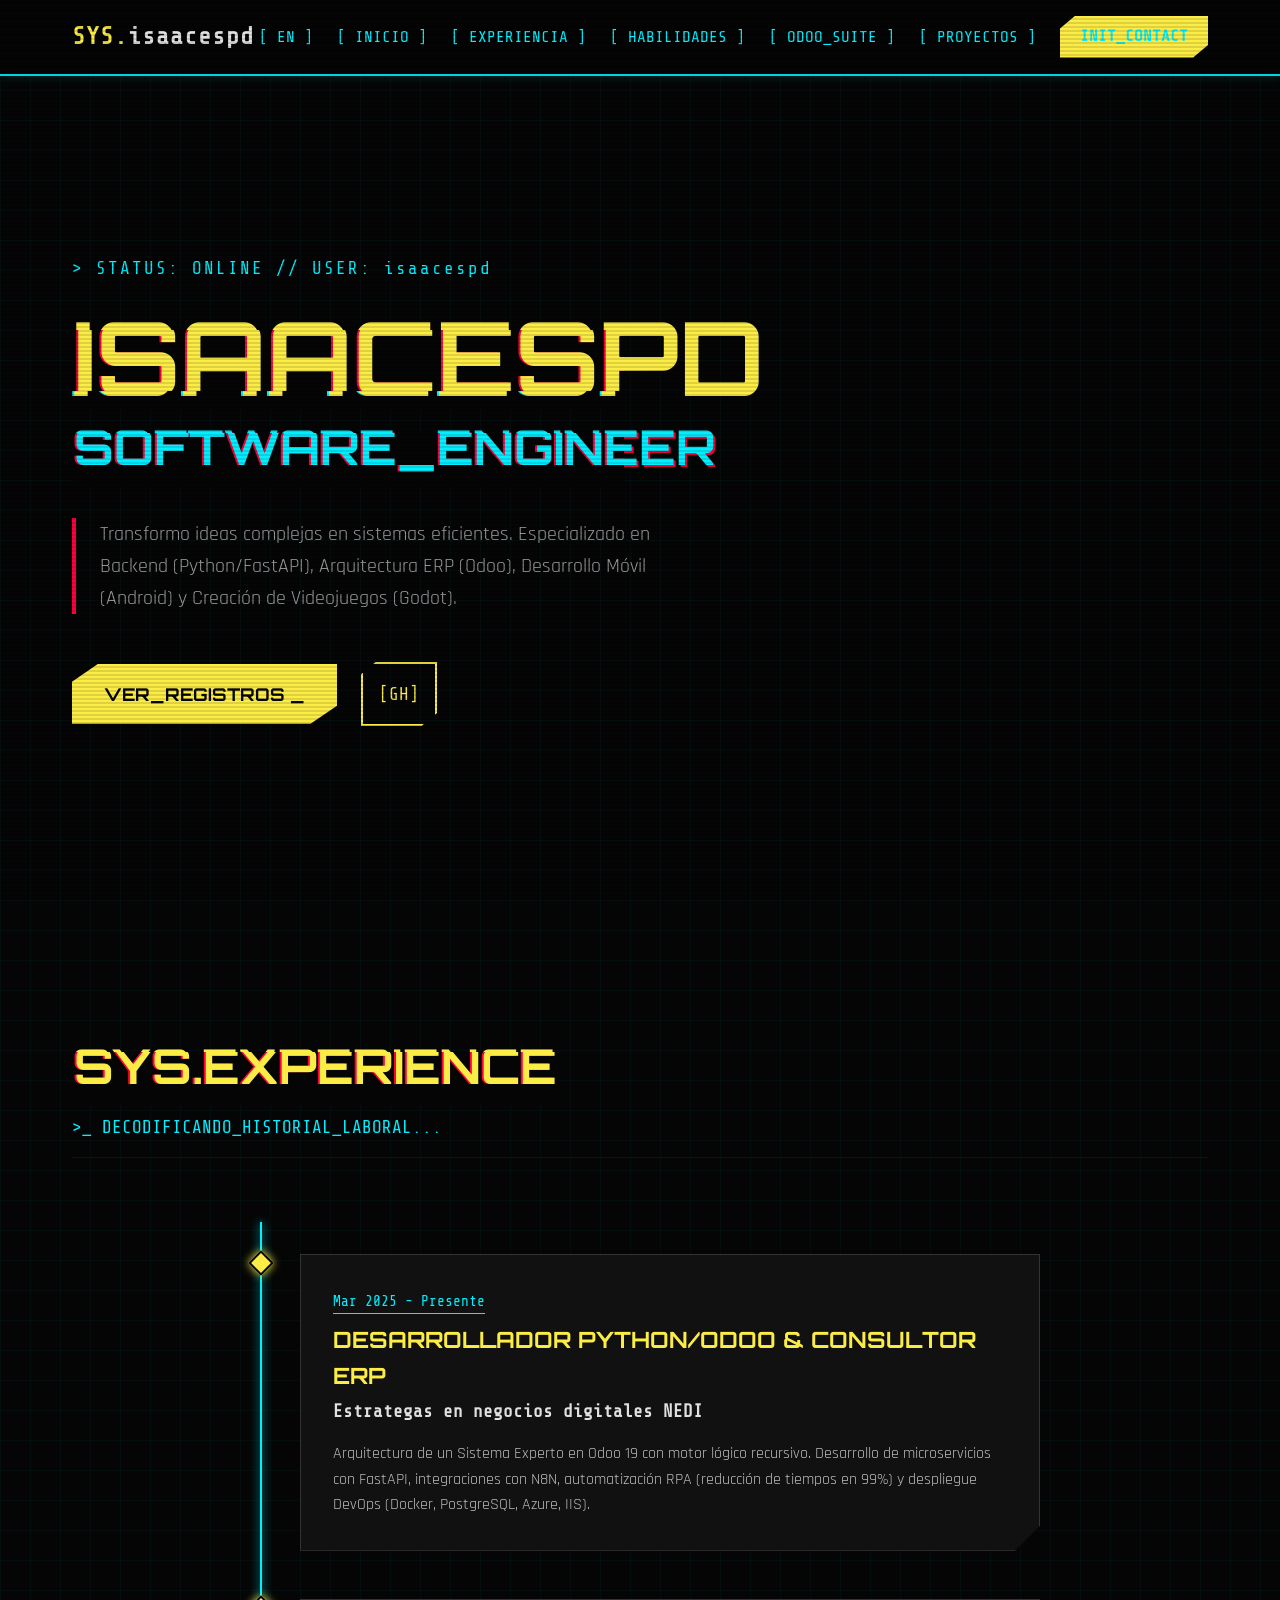
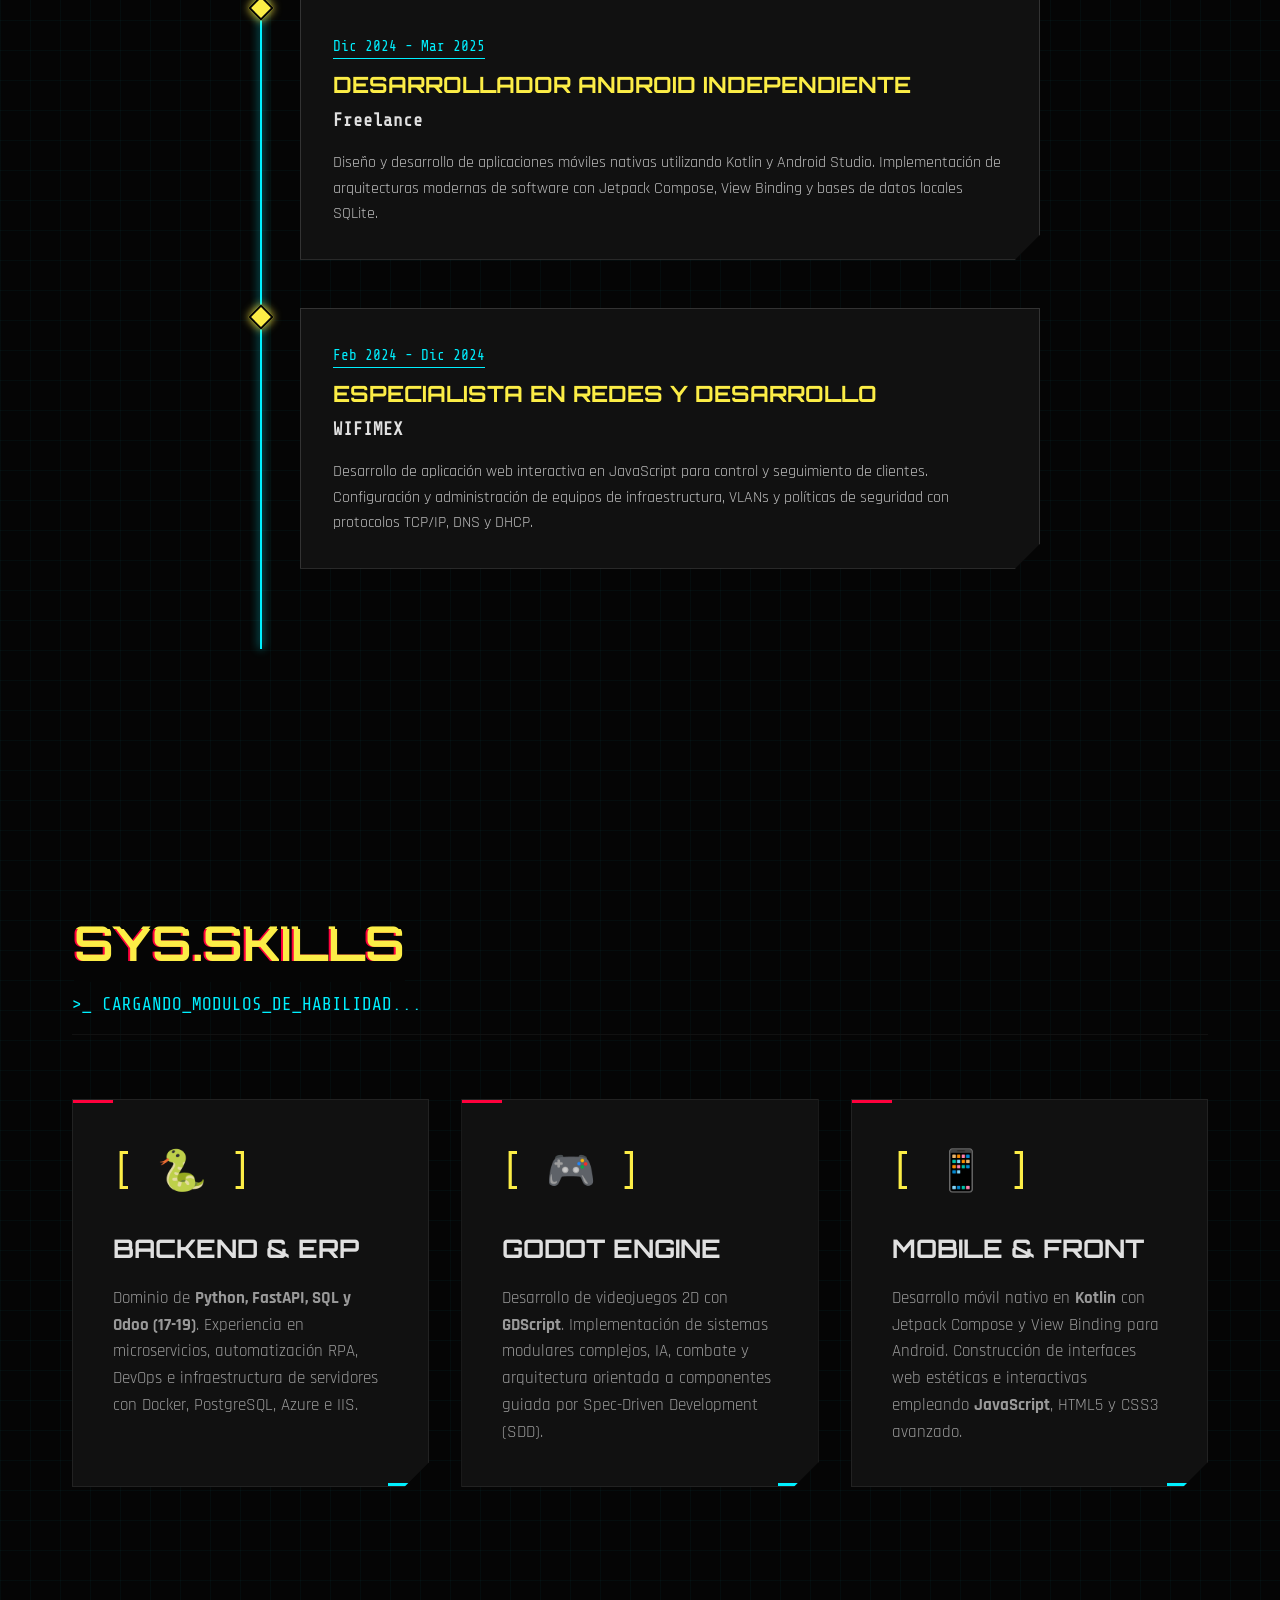
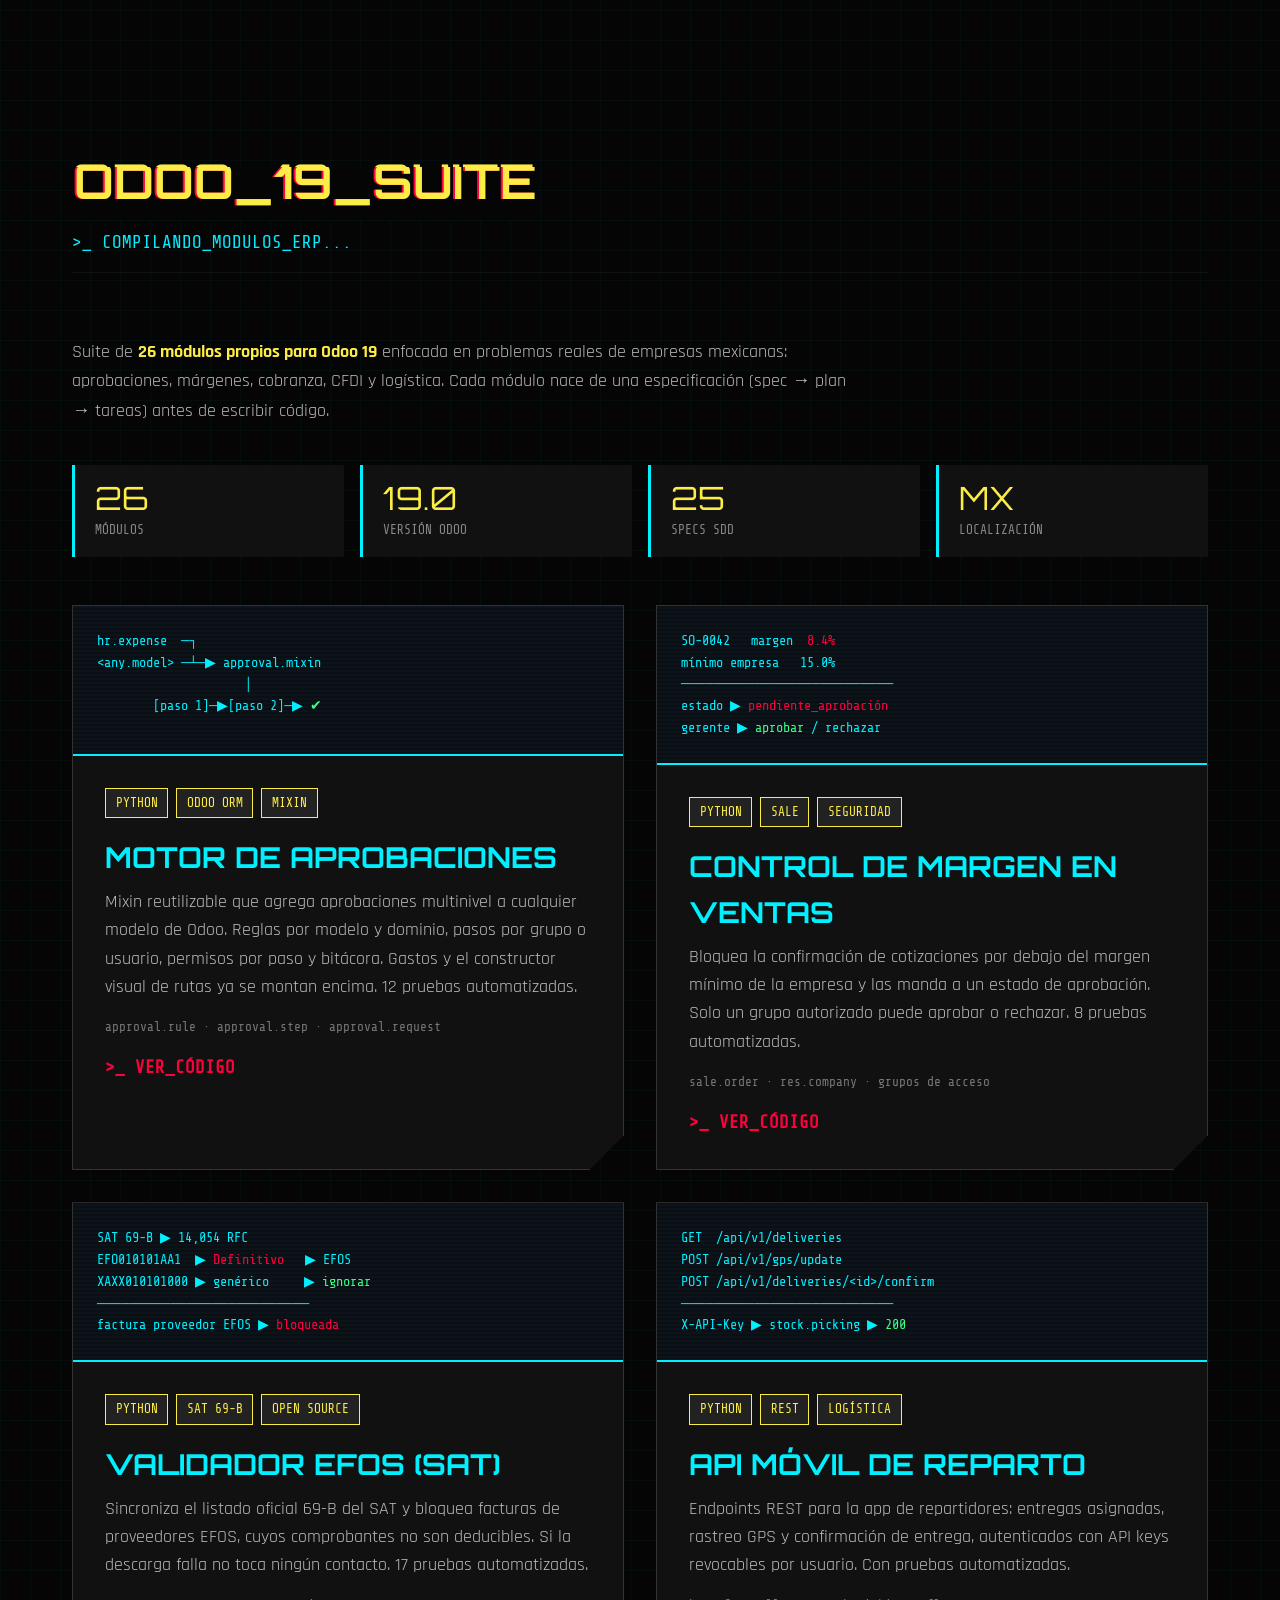
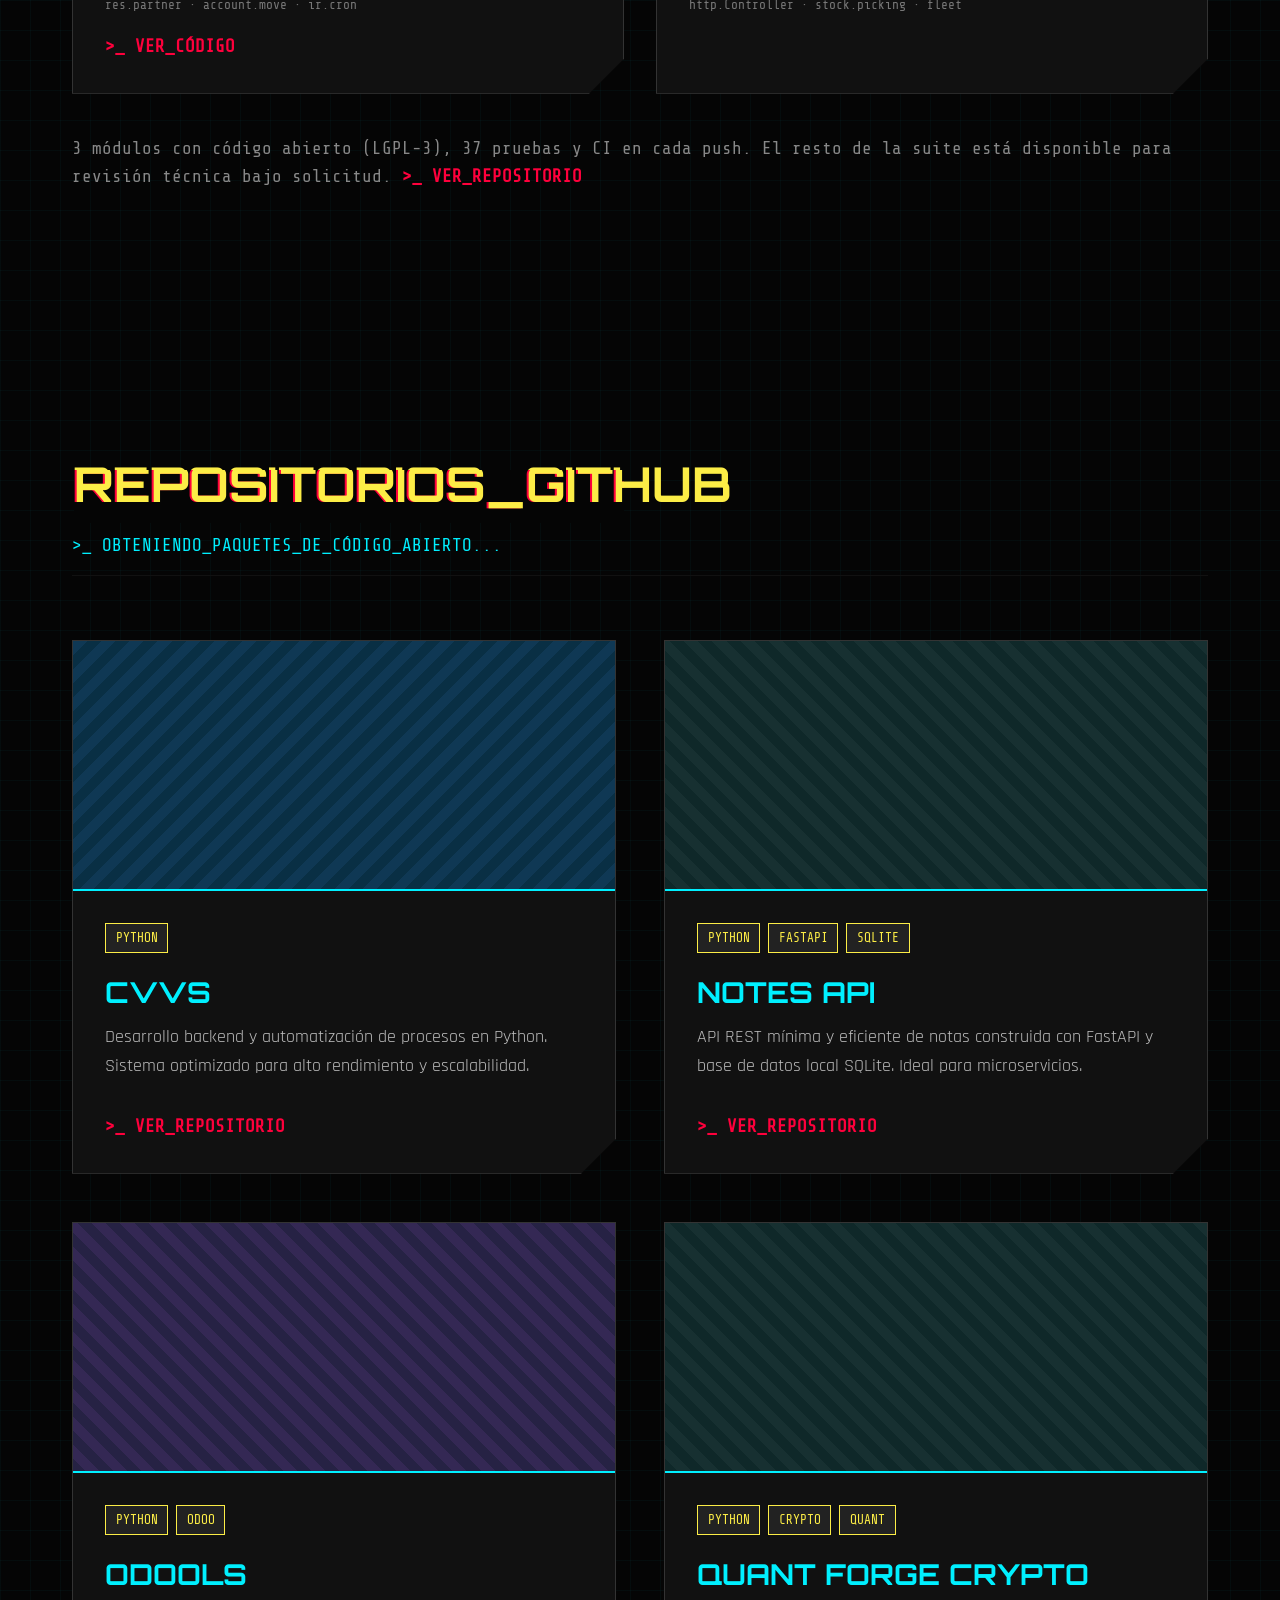
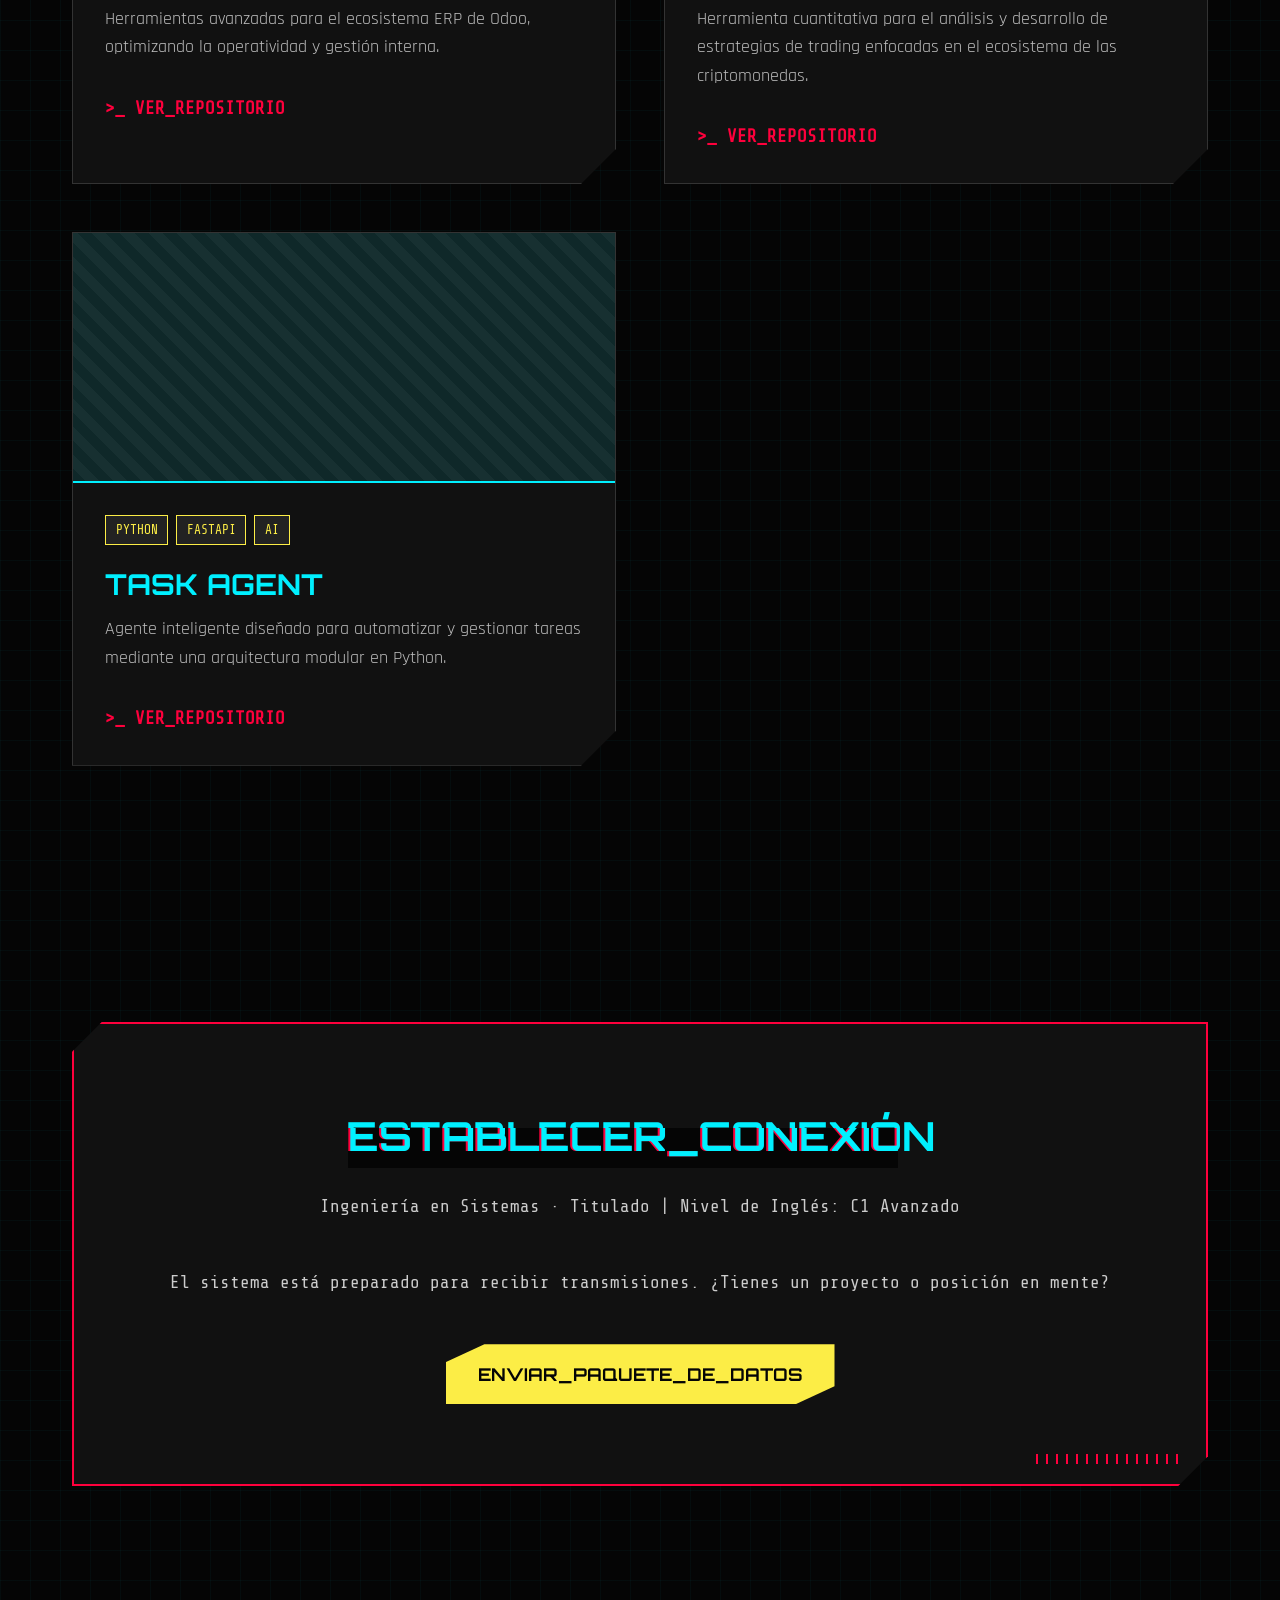
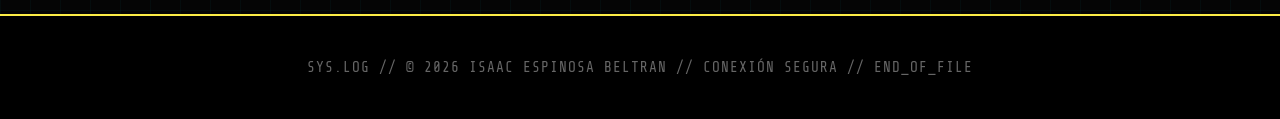
<file: index.html>
<!DOCTYPE html>
<html lang="es">
<head>
    <meta charset="UTF-8">
    <meta name="viewport" content="width=device-width, initial-scale=1.0">
    <title>Isaac Espinosa | SYS.PORTFOLIO</title>
    <meta name="description" content="Portafolio profesional de Isaac Espinosa Beltran, desarrollador de software. Cyberpunk edition.">
    <link rel="preconnect" href="https://fonts.googleapis.com">
    <link rel="preconnect" href="https://fonts.gstatic.com" crossorigin>
    <link href="https://fonts.googleapis.com/css2?family=Orbitron:wght@400;700;900&family=Rajdhani:wght@400;500;600;700&family=Share+Tech+Mono&display=swap" rel="stylesheet">
    <link rel="stylesheet" href="style.css">
</head>
<body>
    <!-- Overlay de terminal -->
    <div class="scanlines"></div>

    <!-- Navegación -->
    <nav class="navbar">
        <div class="nav-content">
            <a href="#" class="logo">SYS.<span>isaacespd</span></a>
            <ul class="nav-links">
                <li><a href="en.html">[ EN ]</a></li>
                <li><a href="#inicio">[ INICIO ]</a></li>
                <li><a href="#experiencia">[ EXPERIENCIA ]</a></li>
                <li><a href="#habilidades">[ HABILIDADES ]</a></li>
                <li><a href="#odoo">[ ODOO_SUITE ]</a></li>
                <li><a href="#proyectos">[ PROYECTOS ]</a></li>
                <li><a href="#contacto" class="btn-cyberpunk btn-small">INIT_CONTACT</a></li>
            </ul>
        </div>
    </nav>

    <main>
        <!-- Sección Hero -->
        <section id="inicio" class="hero">
            <div class="hero-content fade-in">
                <div class="terminal-badge">> STATUS: ONLINE // USER: isaacespd</div>
                <h1 class="hero-title glitch" data-text="isaacespd">isaacespd</h1>
                <h2 class="hero-subtitle glitch" data-text="Software_Engineer">Software_Engineer</h2>
                <p class="hero-desc">Transformo ideas complejas en sistemas eficientes. Especializado en Backend (Python/FastAPI), Arquitectura ERP (Odoo), Desarrollo Móvil (Android) y Creación de Videojuegos (Godot).</p>
                <div class="hero-actions">
                    <a href="#experiencia" class="btn-cyberpunk">VER_REGISTROS <span class="blinking-cursor">_</span></a>
                    <a href="https://github.com/Isaacespd" target="_blank" class="btn-icon">
                        [GH]
                    </a>
                </div>
            </div>
        </section>

        <!-- Sección Experiencia -->
        <section id="experiencia" class="section">
            <div class="section-header fade-in">
                <h2 class="glitch" data-text="SYS.EXPERIENCE">SYS.EXPERIENCE</h2>
                <p>>_ DECODIFICANDO_HISTORIAL_LABORAL...</p>
            </div>
            
            <div class="timeline">
                <!-- Exp 1 -->
                <div class="timeline-item fade-in">
                    <div class="timeline-dot"></div>
                    <div class="timeline-content">
                        <span class="timeline-date">Mar 2025 - Presente</span>
                        <h3>Desarrollador Python/Odoo & Consultor ERP</h3>
                        <h4>Estrategas en negocios digitales NEDI</h4>
                        <p>Arquitectura de un Sistema Experto en Odoo 19 con motor lógico recursivo. Desarrollo de microservicios con FastAPI, integraciones con N8N, automatización RPA (reducción de tiempos en 99%) y despliegue DevOps (Docker, PostgreSQL, Azure, IIS).</p>
                    </div>
                </div>
                
                <!-- Exp 2 -->
                <div class="timeline-item fade-in">
                    <div class="timeline-dot"></div>
                    <div class="timeline-content">
                        <span class="timeline-date">Dic 2024 - Mar 2025</span>
                        <h3>Desarrollador Android Independiente</h3>
                        <h4>Freelance</h4>
                        <p>Diseño y desarrollo de aplicaciones móviles nativas utilizando Kotlin y Android Studio. Implementación de arquitecturas modernas de software con Jetpack Compose, View Binding y bases de datos locales SQLite.</p>
                    </div>
                </div>

                <!-- Exp 3 -->
                <div class="timeline-item fade-in">
                    <div class="timeline-dot"></div>
                    <div class="timeline-content">
                        <span class="timeline-date">Feb 2024 - Dic 2024</span>
                        <h3>Especialista en Redes y Desarrollo</h3>
                        <h4>WIFIMEX</h4>
                        <p>Desarrollo de aplicación web interactiva en JavaScript para control y seguimiento de clientes. Configuración y administración de equipos de infraestructura, VLANs y políticas de seguridad con protocolos TCP/IP, DNS y DHCP.</p>
                    </div>
                </div>
            </div>
        </section>

        <!-- Sección Habilidades -->
        <section id="habilidades" class="section">
            <div class="section-header fade-in">
                <h2 class="glitch" data-text="SYS.SKILLS">SYS.SKILLS</h2>
                <p>>_ CARGANDO_MODULOS_DE_HABILIDAD...</p>
            </div>
            
            <div class="skills-grid">
                <div class="skill-card fade-in">
                    <div class="card-deco-top"></div>
                    <div class="skill-icon">[ 🐍 ]</div>
                    <h3>Backend & ERP</h3>
                    <p>Dominio de <strong>Python, FastAPI, SQL y Odoo (17-19)</strong>. Experiencia en microservicios, automatización RPA, DevOps e infraestructura de servidores con Docker, PostgreSQL, Azure e IIS.</p>
                    <div class="card-deco-bottom"></div>
                </div>
                <div class="skill-card fade-in" style="transition-delay: 0.1s;">
                    <div class="card-deco-top"></div>
                    <div class="skill-icon">[ 🎮 ]</div>
                    <h3>Godot Engine</h3>
                    <p>Desarrollo de videojuegos 2D con <strong>GDScript</strong>. Implementación de sistemas modulares complejos, IA, combate y arquitectura orientada a componentes guiada por Spec-Driven Development (SDD).</p>
                    <div class="card-deco-bottom"></div>
                </div>
                <div class="skill-card fade-in" style="transition-delay: 0.2s;">
                    <div class="card-deco-top"></div>
                    <div class="skill-icon">[ 📱 ]</div>
                    <h3>Mobile & Front</h3>
                    <p>Desarrollo móvil nativo en <strong>Kotlin</strong> con Jetpack Compose y View Binding para Android. Construcción de interfaces web estéticas e interactivas empleando <strong>JavaScript</strong>, HTML5 y CSS3 avanzado.</p>
                    <div class="card-deco-bottom"></div>
                </div>
            </div>
        </section>

        <!-- Odoo Suite -->
        <section id="odoo" class="section">
            <div class="section-header fade-in">
                <h2 class="glitch" data-text="ODOO_19_SUITE">ODOO_19_SUITE</h2>
                <p>&gt;_ COMPILANDO_MODULOS_ERP...</p>
            </div>
            <p class="odoo-intro fade-in">Suite de <strong>26 módulos propios para Odoo 19</strong> enfocada en problemas reales de empresas mexicanas: aprobaciones, márgenes, cobranza, CFDI y logística. Cada módulo nace de una especificación (spec → plan → tareas) antes de escribir código.</p>
            <div class="odoo-stats fade-in"><div class="odoo-stat"><span class="odoo-stat-num">26</span><span class="odoo-stat-label">MÓDULOS</span></div><div class="odoo-stat"><span class="odoo-stat-num">19.0</span><span class="odoo-stat-label">VERSIÓN ODOO</span></div><div class="odoo-stat"><span class="odoo-stat-num">25</span><span class="odoo-stat-label">SPECS SDD</span></div><div class="odoo-stat"><span class="odoo-stat-num">MX</span><span class="odoo-stat-label">LOCALIZACIÓN</span></div></div>
            <div class="odoo-grid">
                <article class="odoo-card fade-in" style="transition-delay: 0.0s;">
                    <pre class="odoo-visual" aria-hidden="true">hr.expense  ─┐
&lt;any.model&gt; ─┴─▶ approval.mixin
                     │
        [paso 1]─▶[paso 2]─▶ <b>✔</b></pre>
                    <div class="project-info">
                        <div class="project-tags"><span class="tag">PYTHON</span><span class="tag">ODOO ORM</span><span class="tag">MIXIN</span></div>
                        <h3>Motor de Aprobaciones</h3>
                        <p>Mixin reutilizable que agrega aprobaciones multinivel a cualquier modelo de Odoo. Reglas por modelo y dominio, pasos por grupo o usuario, permisos por paso y bitácora. Gastos y el constructor visual de rutas ya se montan encima. 12 pruebas automatizadas.</p>
                        <p class="odoo-stack">approval.rule · approval.step · approval.request</p>
                        <a href="https://github.com/Isaacespd/odoo19-mx-addons/tree/main/base_approval_engine" target="_blank" rel="noopener" class="project-link">&gt;_ VER_CÓDIGO</a>
                    </div>
                </article>
                <article class="odoo-card fade-in" style="transition-delay: 0.1s;">
                    <pre class="odoo-visual" aria-hidden="true">SO-0042   margen  <i>8.4%</i>
mínimo empresa   15.0%
──────────────────────────
estado ▶ <i>pendiente_aprobación</i>
gerente ▶ <b>aprobar</b> / rechazar</pre>
                    <div class="project-info">
                        <div class="project-tags"><span class="tag">PYTHON</span><span class="tag">SALE</span><span class="tag">SEGURIDAD</span></div>
                        <h3>Control de Margen en Ventas</h3>
                        <p>Bloquea la confirmación de cotizaciones por debajo del margen mínimo de la empresa y las manda a un estado de aprobación. Solo un grupo autorizado puede aprobar o rechazar. 8 pruebas automatizadas.</p>
                        <p class="odoo-stack">sale.order · res.company · grupos de acceso</p>
                        <a href="https://github.com/Isaacespd/odoo19-mx-addons/tree/main/sale_margin_approval" target="_blank" rel="noopener" class="project-link">&gt;_ VER_CÓDIGO</a>
                    </div>
                </article>
                <article class="odoo-card fade-in" style="transition-delay: 0.2s;">
                    <pre class="odoo-visual" aria-hidden="true">SAT 69-B ▶ 14,054 RFC
EFO010101AA1  ▶ <i>Definitivo</i>   ▶ EFOS
XAXX010101000 ▶ genérico     ▶ <b>ignorar</b>
──────────────────────────
factura proveedor EFOS ▶ <i>bloqueada</i></pre>
                    <div class="project-info">
                        <div class="project-tags"><span class="tag">PYTHON</span><span class="tag">SAT 69-B</span><span class="tag">OPEN SOURCE</span></div>
                        <h3>Validador EFOS (SAT)</h3>
                        <p>Sincroniza el listado oficial 69-B del SAT y bloquea facturas de proveedores EFOS, cuyos comprobantes no son deducibles. Si la descarga falla no toca ningún contacto. 17 pruebas automatizadas.</p>
                        <p class="odoo-stack">res.partner · account.move · ir.cron</p>
                        <a href="https://github.com/Isaacespd/odoo19-mx-addons/tree/main/l10n_mx_partner_validator" target="_blank" rel="noopener" class="project-link">&gt;_ VER_CÓDIGO</a>
                    </div>
                </article>
                <article class="odoo-card fade-in" style="transition-delay: 0.3s;">
                    <pre class="odoo-visual" aria-hidden="true">GET  /api/v1/deliveries
POST /api/v1/gps/update
POST /api/v1/deliveries/&lt;id&gt;/confirm
──────────────────────────
X-API-Key ▶ stock.picking ▶ <b>200</b></pre>
                    <div class="project-info">
                        <div class="project-tags"><span class="tag">PYTHON</span><span class="tag">REST</span><span class="tag">LOGÍSTICA</span></div>
                        <h3>API Móvil de Reparto</h3>
                        <p>Endpoints REST para la app de repartidores: entregas asignadas, rastreo GPS y confirmación de entrega, autenticados con API keys revocables por usuario. Con pruebas automatizadas.</p>
                        <p class="odoo-stack">http.Controller · stock.picking · fleet</p>
                    </div>
                </article>
            </div>
            <p class="odoo-cta fade-in">3 módulos con código abierto (LGPL-3), 37 pruebas y CI en cada push. El resto de la suite está disponible para revisión técnica bajo solicitud. <a href="https://github.com/Isaacespd/odoo19-mx-addons" target="_blank" rel="noopener" class="project-link">&gt;_ VER_REPOSITORIO</a></p>
        </section>

        <!-- Sección Proyectos -->
        <section id="proyectos" class="section">
            <div class="section-header fade-in">
                <h2 class="glitch" data-text="REPOSITORIOS_GITHUB">REPOSITORIOS_GITHUB</h2>
                <p>>_ OBTENIENDO_PAQUETES_DE_CÓDIGO_ABIERTO...</p>
            </div>
            
            <div class="projects-grid">
                <!-- Project 1 (CVVS) -->
                <div class="project-card fade-in">
                    <div class="project-img bg-cyberpunk-alt">
                        <div class="overlay-scan"></div>
                    </div>
                    <div class="project-info">
                        <div class="project-tags">
                            <span class="tag">PYTHON</span>
                        </div>
                        <h3>CVVS</h3>
                        <p>Desarrollo backend y automatización de procesos en Python. Sistema optimizado para alto rendimiento y escalabilidad.</p>
                        <a href="https://github.com/Isaacespd/CVVS" target="_blank" class="project-link">>_ VER_REPOSITORIO</a>
                    </div>
                </div>

                <!-- Project 2 (Notes API) -->
                <div class="project-card fade-in" style="transition-delay: 0.1s;">
                    <div class="project-img bg-cyberpunk">
                        <div class="overlay-scan"></div>
                    </div>
                    <div class="project-info">
                        <div class="project-tags">
                            <span class="tag">PYTHON</span>
                            <span class="tag">FASTAPI</span>
                            <span class="tag">SQLITE</span>
                        </div>
                        <h3>Notes API</h3>
                        <p>API REST mínima y eficiente de notas construida con FastAPI y base de datos local SQLite. Ideal para microservicios.</p>
                        <a href="https://github.com/Isaacespd/notes-api" target="_blank" class="project-link">>_ VER_REPOSITORIO</a>
                    </div>
                </div>

                <!-- Project 3 (Odools) -->
                <div class="project-card fade-in" style="transition-delay: 0.2s;">
                    <div class="project-img bg-cyberpunk-alt" style="background: repeating-linear-gradient(45deg, #2a0a2f, #2a0a2f 10px, #3a1140 10px, #3a1140 20px);">
                        <div class="overlay-scan"></div>
                    </div>
                    <div class="project-info">
                        <div class="project-tags">
                            <span class="tag">PYTHON</span>
                            <span class="tag">ODOO</span>
                        </div>
                        <h3>Odools</h3>
                        <p>Herramientas avanzadas para el ecosistema ERP de Odoo, optimizando la operatividad y gestión interna.</p>
                        <a href="https://github.com/Isaacespd/Odools" target="_blank" class="project-link">>_ VER_REPOSITORIO</a>
                    </div>
                </div>

                <!-- Project 4 (Quant Forge Crypto) -->
                <div class="project-card fade-in" style="transition-delay: 0.3s;">
                    <div class="project-img bg-cyberpunk">
                        <div class="overlay-scan"></div>
                    </div>
                    <div class="project-info">
                        <div class="project-tags">
                            <span class="tag">PYTHON</span>
                            <span class="tag">CRYPTO</span>
                            <span class="tag">QUANT</span>
                        </div>
                        <h3>Quant Forge Crypto</h3>
                        <p>Herramienta cuantitativa para el análisis y desarrollo de estrategias de trading enfocadas en el ecosistema de las criptomonedas.</p>
                        <a href="https://github.com/Isaacespd/quant-forge-crypto" target="_blank" class="project-link">>_ VER_REPOSITORIO</a>
                    </div>
                </div>

                <!-- Project 5 (Task Agent) -->
                <div class="project-card fade-in" style="transition-delay: 0.4s;">
                    <div class="project-img bg-cyberpunk">
                        <div class="overlay-scan"></div>
                    </div>
                    <div class="project-info">
                        <div class="project-tags">
                            <span class="tag">PYTHON</span>
                            <span class="tag">FASTAPI</span>
                            <span class="tag">AI</span>
                        </div>
                        <h3>Task Agent</h3>
                        <p>Agente inteligente diseñado para automatizar y gestionar tareas mediante una arquitectura modular en Python.</p>
                        <a href="https://github.com/Isaacespd/task-agent" target="_blank" class="project-link">>_ VER_REPOSITORIO</a>
                    </div>
                </div>
            </div>
        </section>

        <!-- Sección Contacto -->
        <section id="contacto" class="section">
            <div class="contact-card fade-in">
                <h2 class="glitch" data-text="ESTABLECER_CONEXIÓN">ESTABLECER_CONEXIÓN</h2>
                <p>Ingeniería en Sistemas · Titulado | Nivel de Inglés: C1 Avanzado</p>
                <p>El sistema está preparado para recibir transmisiones. ¿Tienes un proyecto o posición en mente?</p>
                <a href="mailto:isaacespinosabel@gmail.com" class="btn-cyberpunk">ENVIAR_PAQUETE_DE_DATOS</a>
                <div class="deco-lines"></div>
            </div>
        </section>
    </main>

    <footer>
        <p>SYS.LOG // &copy; 2026 ISAAC ESPINOSA BELTRAN // CONEXIÓN SEGURA // END_OF_FILE</p>
    </footer>

    <script src="script.js"></script>
</body>
</html>
</file>
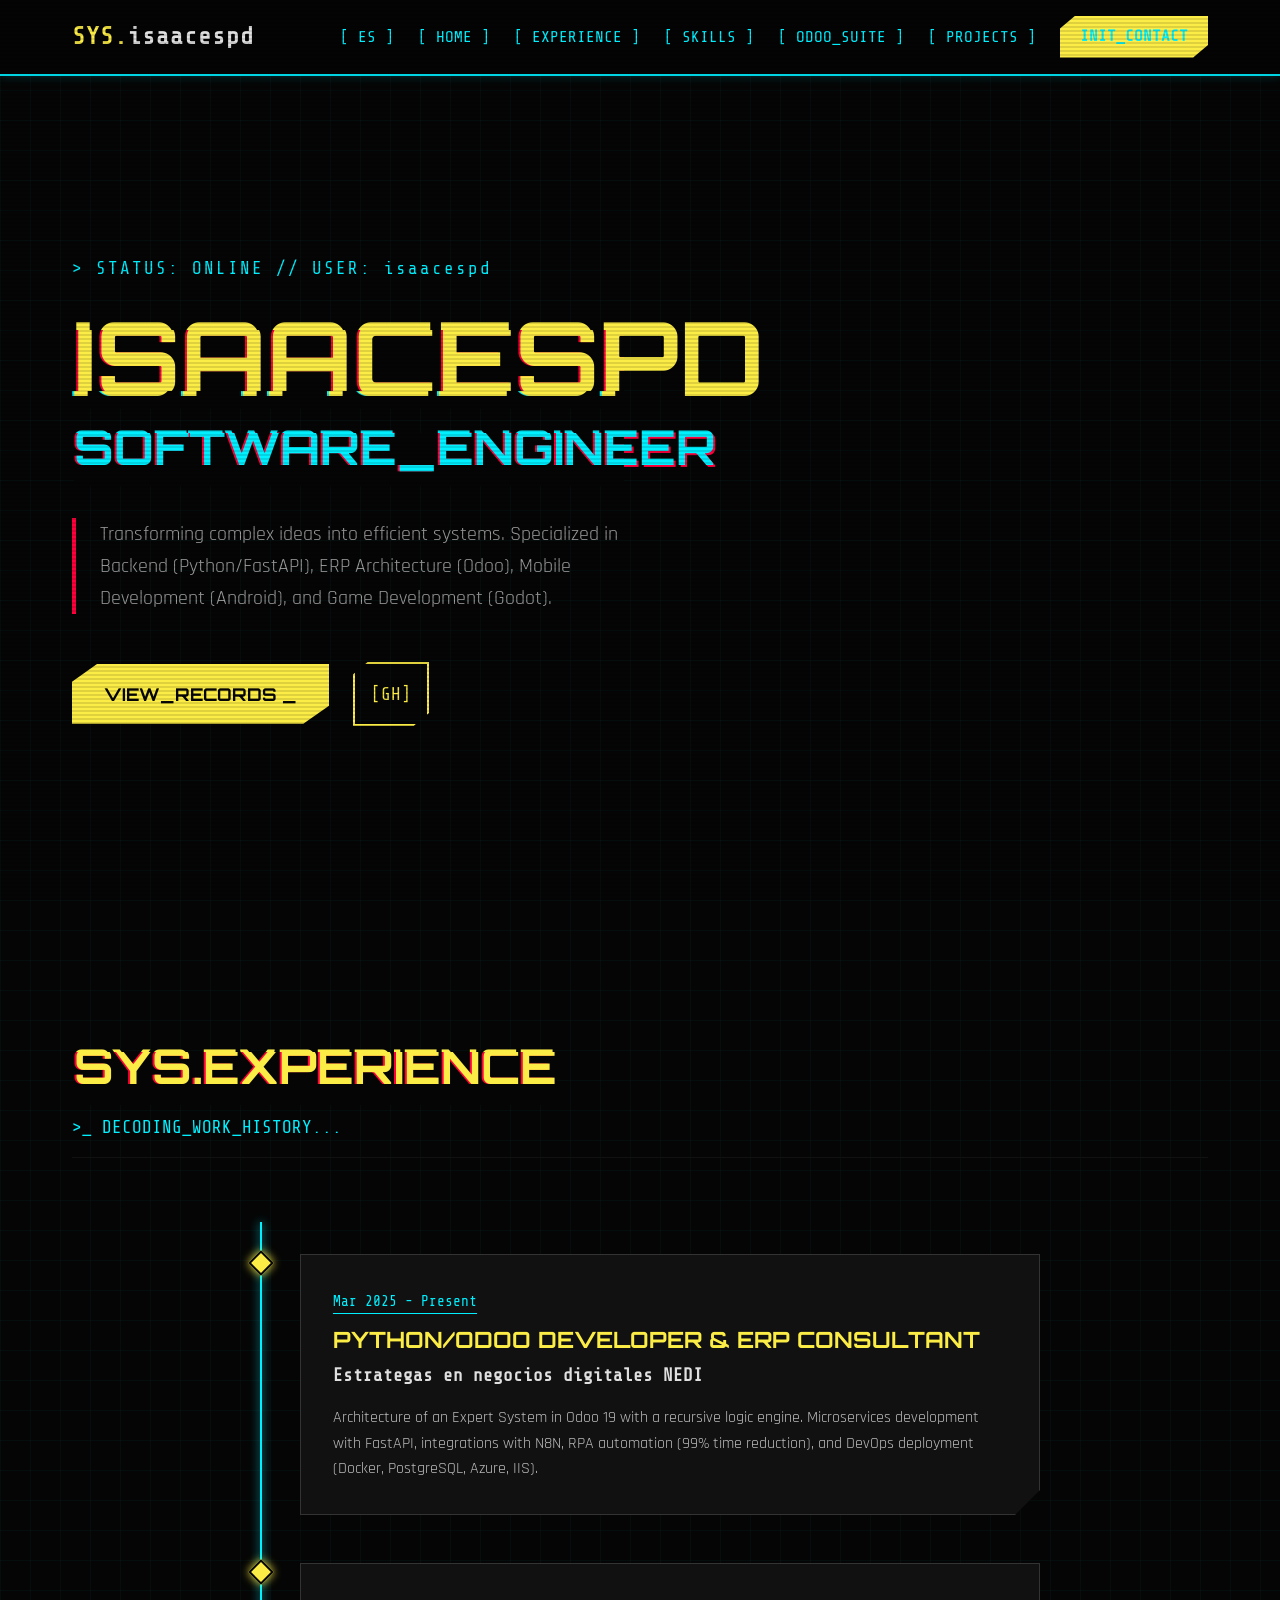
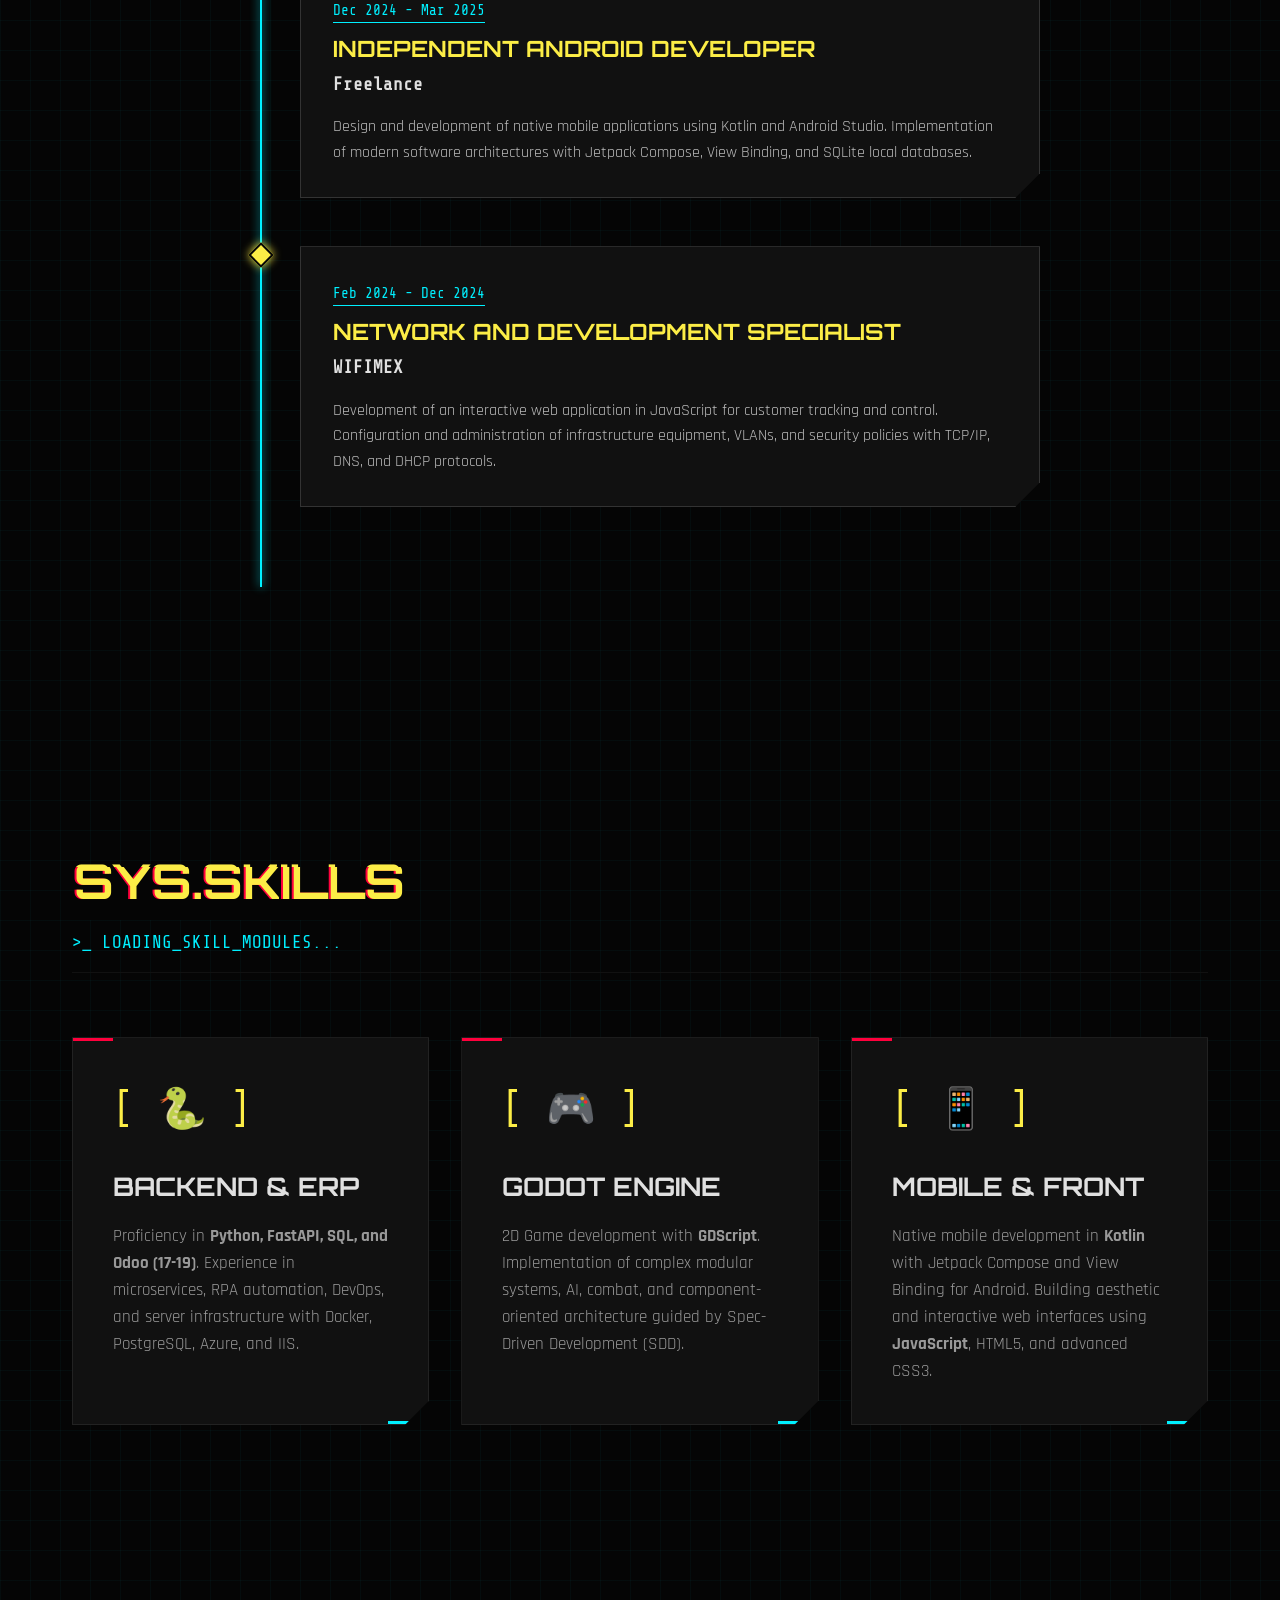
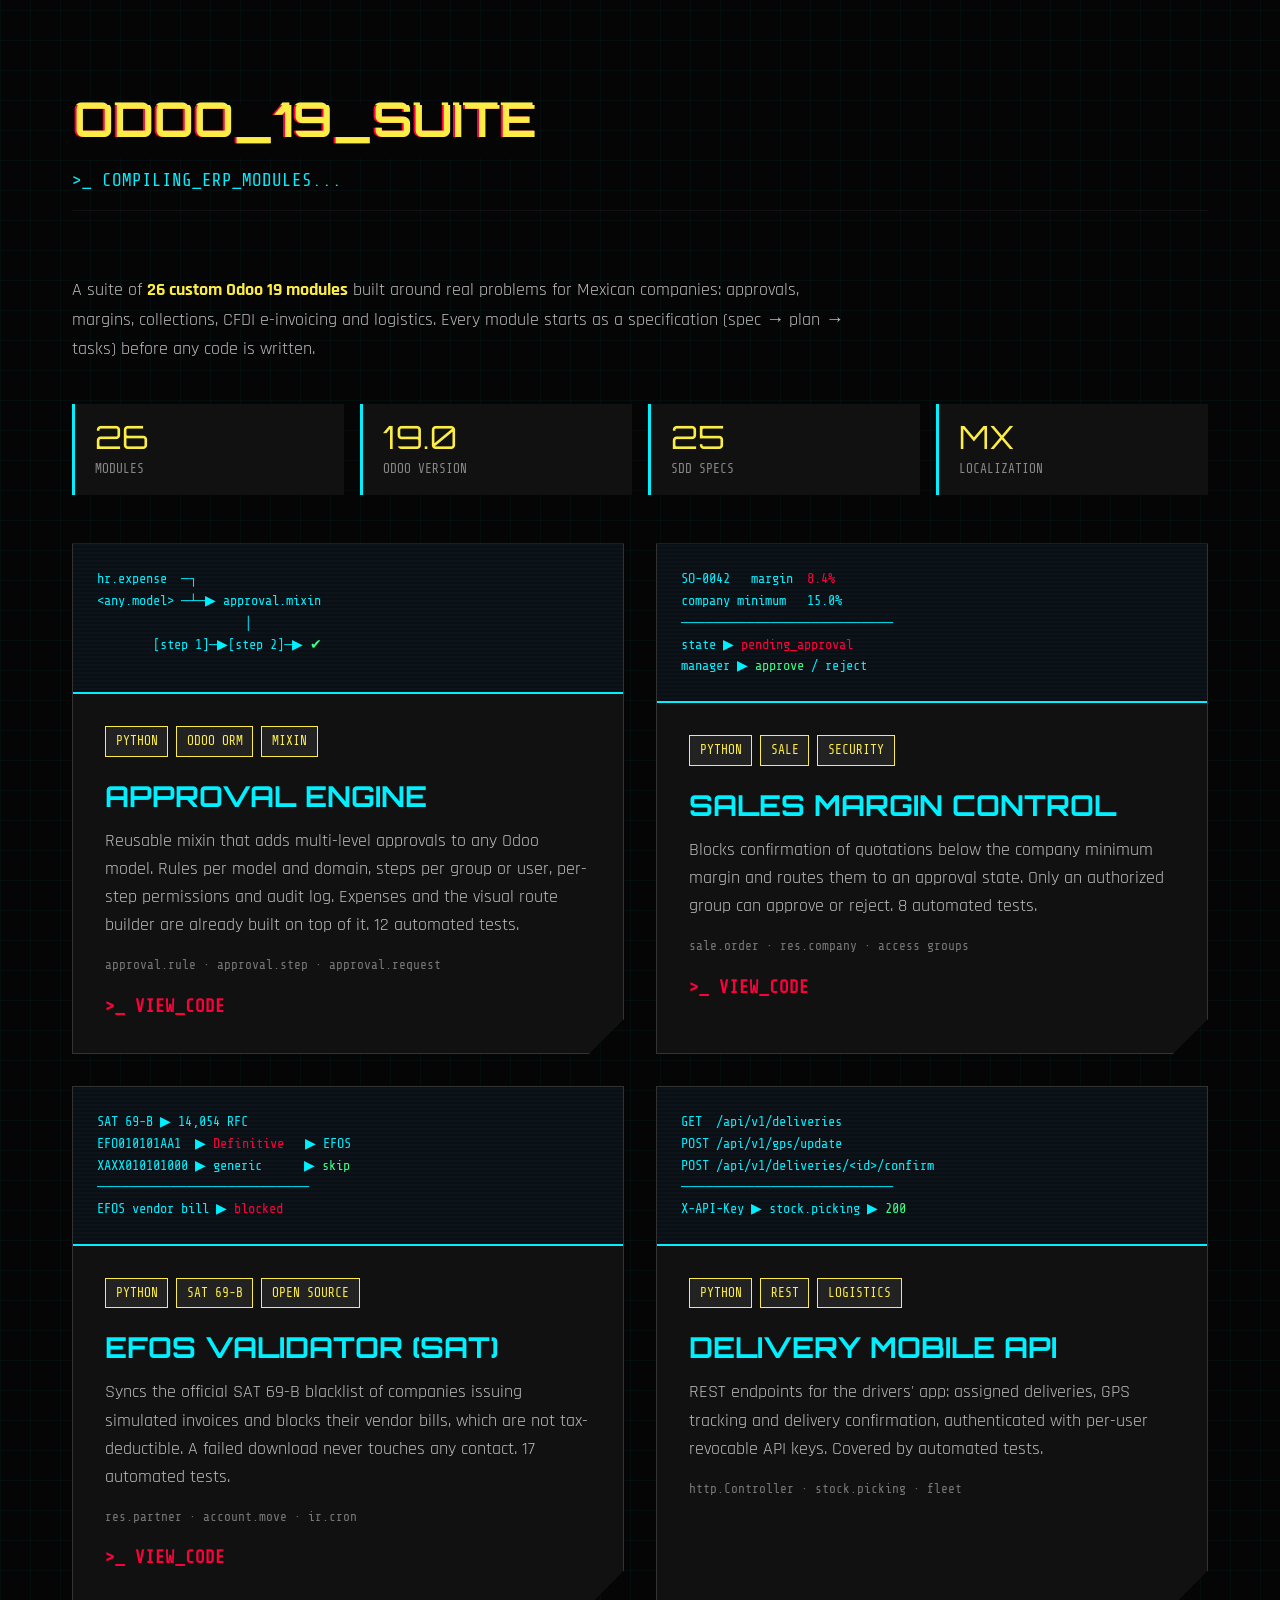
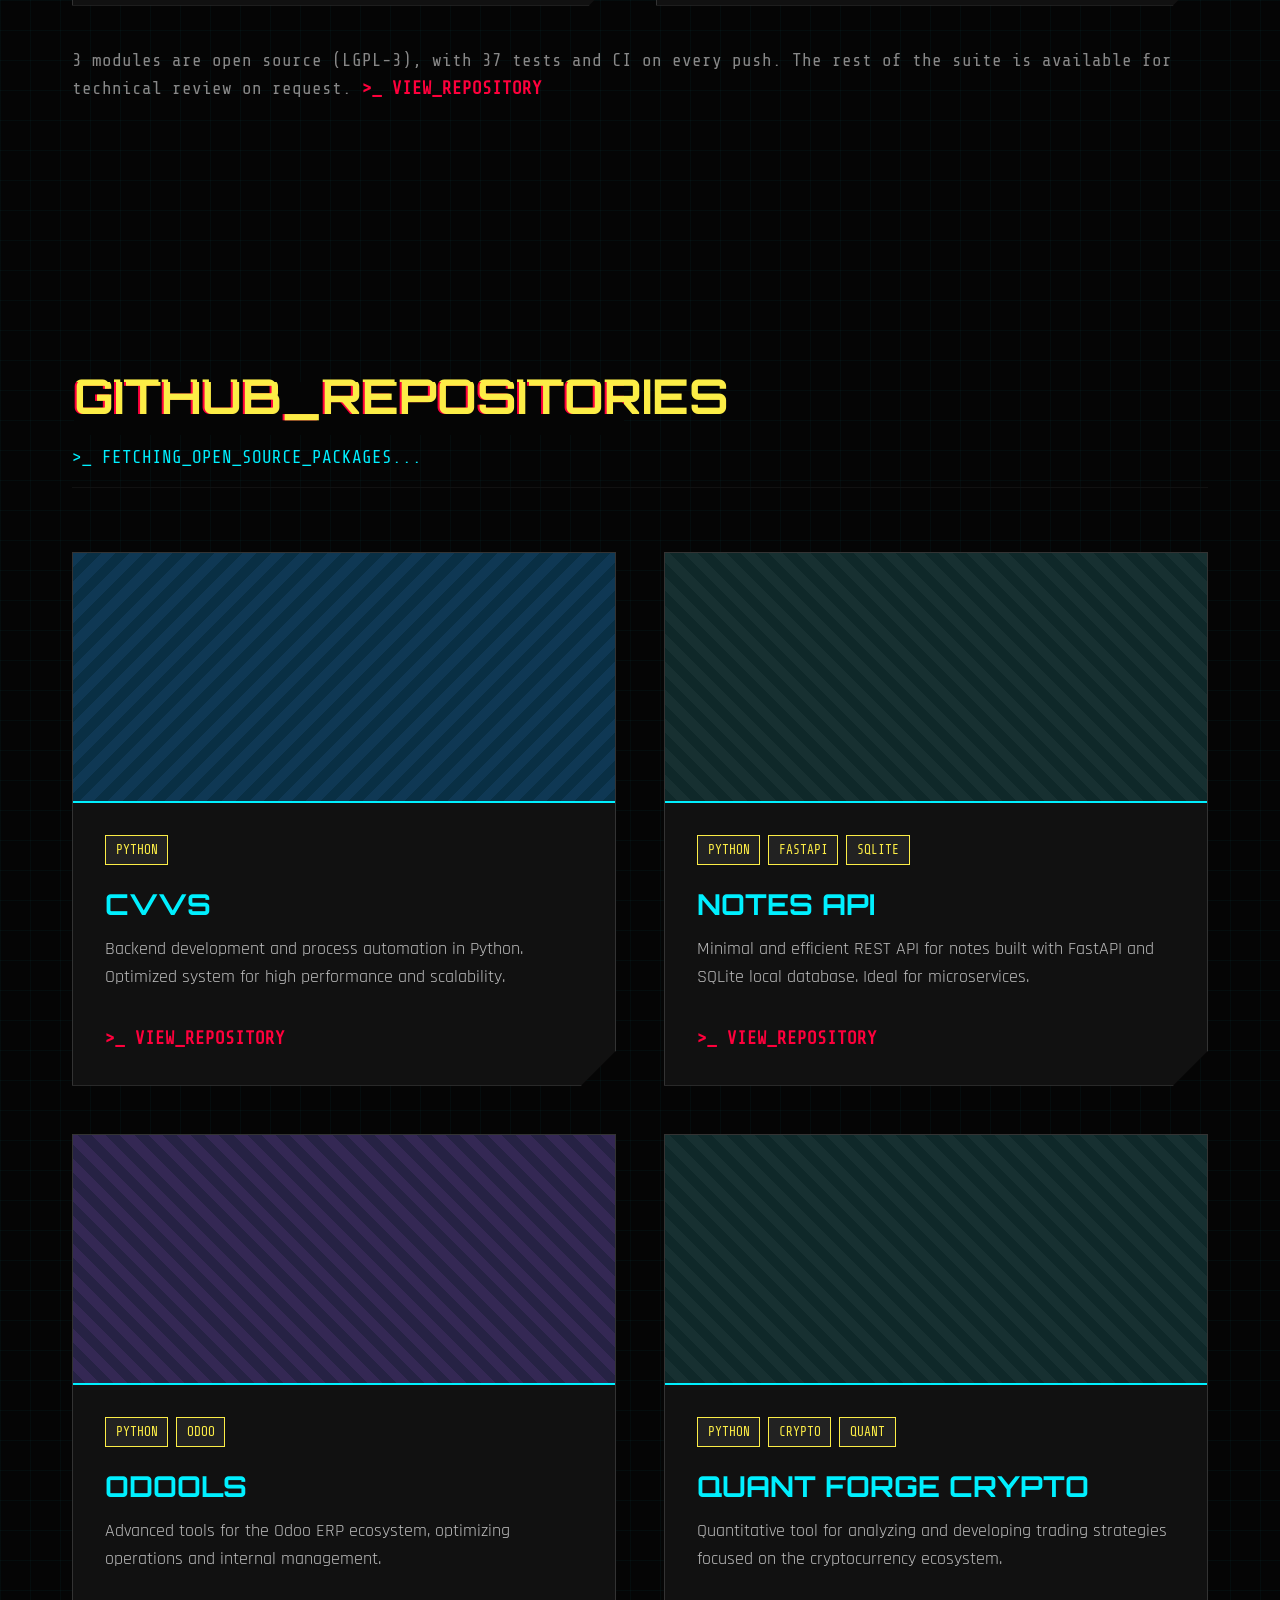
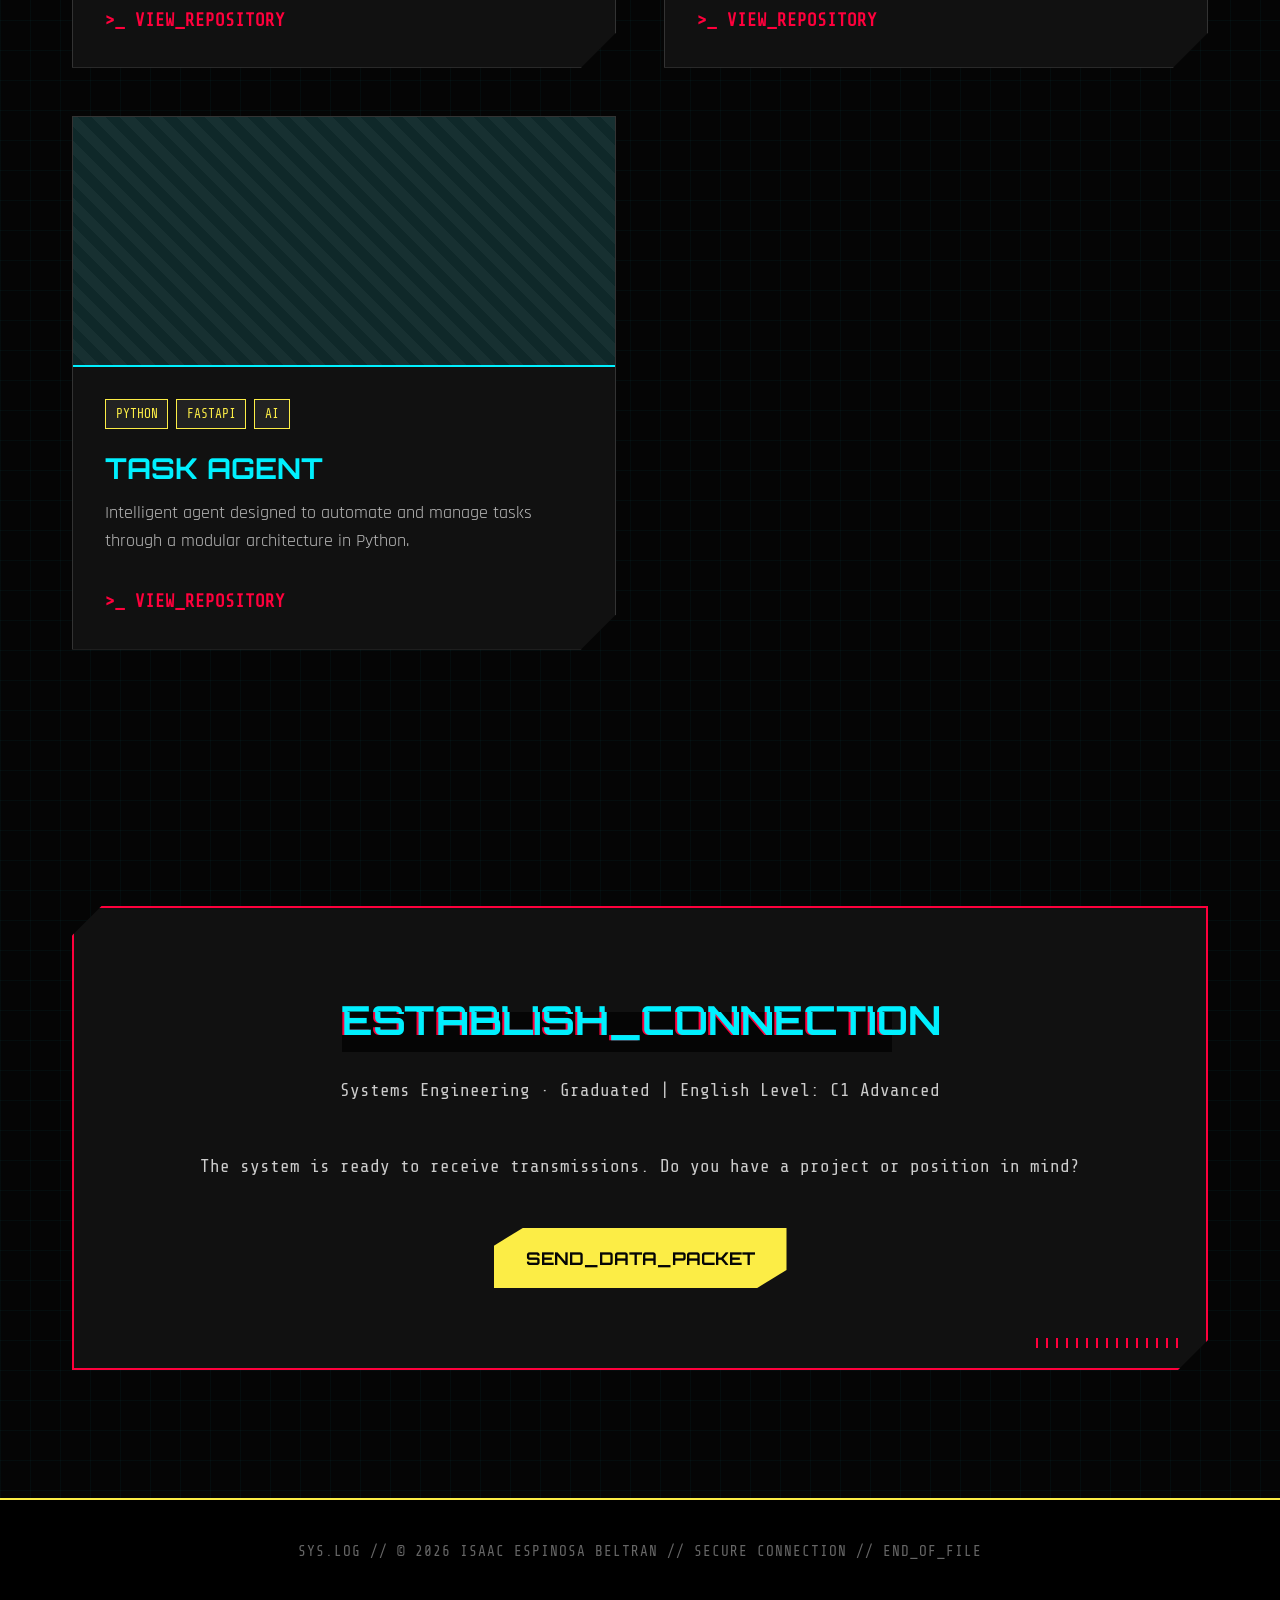
<file: en.html>
<!DOCTYPE html>
<html lang="en">
<head>
    <meta charset="UTF-8">
    <meta name="viewport" content="width=device-width, initial-scale=1.0">
    <title>Isaac Espinosa | SYS.PORTFOLIO</title>
    <meta name="description" content="Professional portfolio of Isaac Espinosa Beltran, software developer. Cyberpunk edition.">
    <link rel="preconnect" href="https://fonts.googleapis.com">
    <link rel="preconnect" href="https://fonts.gstatic.com" crossorigin>
    <link href="https://fonts.googleapis.com/css2?family=Orbitron:wght@400;700;900&family=Rajdhani:wght@400;500;600;700&family=Share+Tech+Mono&display=swap" rel="stylesheet">
    <link rel="stylesheet" href="style.css">
</head>
<body>
    <!-- Terminal Overlay -->
    <div class="scanlines"></div>

    <!-- Navigation -->
    <nav class="navbar">
        <div class="nav-content">
            <a href="#" class="logo">SYS.<span>isaacespd</span></a>
            <ul class="nav-links">
                <li><a href="index.html">[ ES ]</a></li>
                <li><a href="#inicio">[ HOME ]</a></li>
                <li><a href="#experiencia">[ EXPERIENCE ]</a></li>
                <li><a href="#habilidades">[ SKILLS ]</a></li>
                <li><a href="#odoo">[ ODOO_SUITE ]</a></li>
                <li><a href="#proyectos">[ PROJECTS ]</a></li>
                <li><a href="#contacto" class="btn-cyberpunk btn-small">INIT_CONTACT</a></li>
            </ul>
        </div>
    </nav>

    <main>
        <!-- Hero Section -->
        <section id="inicio" class="hero">
            <div class="hero-content fade-in">
                <div class="terminal-badge">> STATUS: ONLINE // USER: isaacespd</div>
                <h1 class="hero-title glitch" data-text="isaacespd">isaacespd</h1>
                <h2 class="hero-subtitle glitch" data-text="Software_Engineer">Software_Engineer</h2>
                <p class="hero-desc">Transforming complex ideas into efficient systems. Specialized in Backend (Python/FastAPI), ERP Architecture (Odoo), Mobile Development (Android), and Game Development (Godot).</p>
                <div class="hero-actions">
                    <a href="#experiencia" class="btn-cyberpunk">VIEW_RECORDS <span class="blinking-cursor">_</span></a>
                    <a href="https://github.com/Isaacespd" target="_blank" class="btn-icon">
                        [GH]
                    </a>
                </div>
            </div>
        </section>

        <!-- Experience Section -->
        <section id="experiencia" class="section">
            <div class="section-header fade-in">
                <h2 class="glitch" data-text="SYS.EXPERIENCE">SYS.EXPERIENCE</h2>
                <p>>_ DECODING_WORK_HISTORY...</p>
            </div>
            
            <div class="timeline">
                <!-- Exp 1 -->
                <div class="timeline-item fade-in">
                    <div class="timeline-dot"></div>
                    <div class="timeline-content">
                        <span class="timeline-date">Mar 2025 - Present</span>
                        <h3>Python/Odoo Developer & ERP Consultant</h3>
                        <h4>Estrategas en negocios digitales NEDI</h4>
                        <p>Architecture of an Expert System in Odoo 19 with a recursive logic engine. Microservices development with FastAPI, integrations with N8N, RPA automation (99% time reduction), and DevOps deployment (Docker, PostgreSQL, Azure, IIS).</p>
                    </div>
                </div>
                
                <!-- Exp 2 -->
                <div class="timeline-item fade-in">
                    <div class="timeline-dot"></div>
                    <div class="timeline-content">
                        <span class="timeline-date">Dec 2024 - Mar 2025</span>
                        <h3>Independent Android Developer</h3>
                        <h4>Freelance</h4>
                        <p>Design and development of native mobile applications using Kotlin and Android Studio. Implementation of modern software architectures with Jetpack Compose, View Binding, and SQLite local databases.</p>
                    </div>
                </div>

                <!-- Exp 3 -->
                <div class="timeline-item fade-in">
                    <div class="timeline-dot"></div>
                    <div class="timeline-content">
                        <span class="timeline-date">Feb 2024 - Dec 2024</span>
                        <h3>Network and Development Specialist</h3>
                        <h4>WIFIMEX</h4>
                        <p>Development of an interactive web application in JavaScript for customer tracking and control. Configuration and administration of infrastructure equipment, VLANs, and security policies with TCP/IP, DNS, and DHCP protocols.</p>
                    </div>
                </div>
            </div>
        </section>

        <!-- Skills Section -->
        <section id="habilidades" class="section">
            <div class="section-header fade-in">
                <h2 class="glitch" data-text="SYS.SKILLS">SYS.SKILLS</h2>
                <p>>_ LOADING_SKILL_MODULES...</p>
            </div>
            
            <div class="skills-grid">
                <div class="skill-card fade-in">
                    <div class="card-deco-top"></div>
                    <div class="skill-icon">[ 🐍 ]</div>
                    <h3>Backend & ERP</h3>
                    <p>Proficiency in <strong>Python, FastAPI, SQL, and Odoo (17-19)</strong>. Experience in microservices, RPA automation, DevOps, and server infrastructure with Docker, PostgreSQL, Azure, and IIS.</p>
                    <div class="card-deco-bottom"></div>
                </div>
                <div class="skill-card fade-in" style="transition-delay: 0.1s;">
                    <div class="card-deco-top"></div>
                    <div class="skill-icon">[ 🎮 ]</div>
                    <h3>Godot Engine</h3>
                    <p>2D Game development with <strong>GDScript</strong>. Implementation of complex modular systems, AI, combat, and component-oriented architecture guided by Spec-Driven Development (SDD).</p>
                    <div class="card-deco-bottom"></div>
                </div>
                <div class="skill-card fade-in" style="transition-delay: 0.2s;">
                    <div class="card-deco-top"></div>
                    <div class="skill-icon">[ 📱 ]</div>
                    <h3>Mobile & Front</h3>
                    <p>Native mobile development in <strong>Kotlin</strong> with Jetpack Compose and View Binding for Android. Building aesthetic and interactive web interfaces using <strong>JavaScript</strong>, HTML5, and advanced CSS3.</p>
                    <div class="card-deco-bottom"></div>
                </div>
            </div>
        </section>

        <!-- Odoo Suite -->
        <section id="odoo" class="section">
            <div class="section-header fade-in">
                <h2 class="glitch" data-text="ODOO_19_SUITE">ODOO_19_SUITE</h2>
                <p>&gt;_ COMPILING_ERP_MODULES...</p>
            </div>
            <p class="odoo-intro fade-in">A suite of <strong>26 custom Odoo 19 modules</strong> built around real problems for Mexican companies: approvals, margins, collections, CFDI e-invoicing and logistics. Every module starts as a specification (spec → plan → tasks) before any code is written.</p>
            <div class="odoo-stats fade-in"><div class="odoo-stat"><span class="odoo-stat-num">26</span><span class="odoo-stat-label">MODULES</span></div><div class="odoo-stat"><span class="odoo-stat-num">19.0</span><span class="odoo-stat-label">ODOO VERSION</span></div><div class="odoo-stat"><span class="odoo-stat-num">25</span><span class="odoo-stat-label">SDD SPECS</span></div><div class="odoo-stat"><span class="odoo-stat-num">MX</span><span class="odoo-stat-label">LOCALIZATION</span></div></div>
            <div class="odoo-grid">
                <article class="odoo-card fade-in" style="transition-delay: 0.0s;">
                    <pre class="odoo-visual" aria-hidden="true">hr.expense  ─┐
&lt;any.model&gt; ─┴─▶ approval.mixin
                     │
        [step 1]─▶[step 2]─▶ <b>✔</b></pre>
                    <div class="project-info">
                        <div class="project-tags"><span class="tag">PYTHON</span><span class="tag">ODOO ORM</span><span class="tag">MIXIN</span></div>
                        <h3>Approval Engine</h3>
                        <p>Reusable mixin that adds multi-level approvals to any Odoo model. Rules per model and domain, steps per group or user, per-step permissions and audit log. Expenses and the visual route builder are already built on top of it. 12 automated tests.</p>
                        <p class="odoo-stack">approval.rule · approval.step · approval.request</p>
                        <a href="https://github.com/Isaacespd/odoo19-mx-addons/tree/main/base_approval_engine" target="_blank" rel="noopener" class="project-link">&gt;_ VIEW_CODE</a>
                    </div>
                </article>
                <article class="odoo-card fade-in" style="transition-delay: 0.1s;">
                    <pre class="odoo-visual" aria-hidden="true">SO-0042   margin  <i>8.4%</i>
company minimum   15.0%
──────────────────────────
state ▶ <i>pending_approval</i>
manager ▶ <b>approve</b> / reject</pre>
                    <div class="project-info">
                        <div class="project-tags"><span class="tag">PYTHON</span><span class="tag">SALE</span><span class="tag">SECURITY</span></div>
                        <h3>Sales Margin Control</h3>
                        <p>Blocks confirmation of quotations below the company minimum margin and routes them to an approval state. Only an authorized group can approve or reject. 8 automated tests.</p>
                        <p class="odoo-stack">sale.order · res.company · access groups</p>
                        <a href="https://github.com/Isaacespd/odoo19-mx-addons/tree/main/sale_margin_approval" target="_blank" rel="noopener" class="project-link">&gt;_ VIEW_CODE</a>
                    </div>
                </article>
                <article class="odoo-card fade-in" style="transition-delay: 0.2s;">
                    <pre class="odoo-visual" aria-hidden="true">SAT 69-B ▶ 14,054 RFC
EFO010101AA1  ▶ <i>Definitive</i>   ▶ EFOS
XAXX010101000 ▶ generic      ▶ <b>skip</b>
──────────────────────────
EFOS vendor bill ▶ <i>blocked</i></pre>
                    <div class="project-info">
                        <div class="project-tags"><span class="tag">PYTHON</span><span class="tag">SAT 69-B</span><span class="tag">OPEN SOURCE</span></div>
                        <h3>EFOS Validator (SAT)</h3>
                        <p>Syncs the official SAT 69-B blacklist of companies issuing simulated invoices and blocks their vendor bills, which are not tax-deductible. A failed download never touches any contact. 17 automated tests.</p>
                        <p class="odoo-stack">res.partner · account.move · ir.cron</p>
                        <a href="https://github.com/Isaacespd/odoo19-mx-addons/tree/main/l10n_mx_partner_validator" target="_blank" rel="noopener" class="project-link">&gt;_ VIEW_CODE</a>
                    </div>
                </article>
                <article class="odoo-card fade-in" style="transition-delay: 0.3s;">
                    <pre class="odoo-visual" aria-hidden="true">GET  /api/v1/deliveries
POST /api/v1/gps/update
POST /api/v1/deliveries/&lt;id&gt;/confirm
──────────────────────────
X-API-Key ▶ stock.picking ▶ <b>200</b></pre>
                    <div class="project-info">
                        <div class="project-tags"><span class="tag">PYTHON</span><span class="tag">REST</span><span class="tag">LOGISTICS</span></div>
                        <h3>Delivery Mobile API</h3>
                        <p>REST endpoints for the drivers' app: assigned deliveries, GPS tracking and delivery confirmation, authenticated with per-user revocable API keys. Covered by automated tests.</p>
                        <p class="odoo-stack">http.Controller · stock.picking · fleet</p>
                    </div>
                </article>
            </div>
            <p class="odoo-cta fade-in">3 modules are open source (LGPL-3), with 37 tests and CI on every push. The rest of the suite is available for technical review on request. <a href="https://github.com/Isaacespd/odoo19-mx-addons" target="_blank" rel="noopener" class="project-link">&gt;_ VIEW_REPOSITORY</a></p>
        </section>

        <!-- Projects Section -->
        <section id="proyectos" class="section">
            <div class="section-header fade-in">
                <h2 class="glitch" data-text="GITHUB_REPOSITORIES">GITHUB_REPOSITORIES</h2>
                <p>>_ FETCHING_OPEN_SOURCE_PACKAGES...</p>
            </div>
            
            <div class="projects-grid">
                <!-- Project 1 (CVVS) -->
                <div class="project-card fade-in">
                    <div class="project-img bg-cyberpunk-alt">
                        <div class="overlay-scan"></div>
                    </div>
                    <div class="project-info">
                        <div class="project-tags">
                            <span class="tag">PYTHON</span>
                        </div>
                        <h3>CVVS</h3>
                        <p>Backend development and process automation in Python. Optimized system for high performance and scalability.</p>
                        <a href="https://github.com/Isaacespd/CVVS" target="_blank" class="project-link">>_ VIEW_REPOSITORY</a>
                    </div>
                </div>

                <!-- Project 2 (Notes API) -->
                <div class="project-card fade-in" style="transition-delay: 0.1s;">
                    <div class="project-img bg-cyberpunk">
                        <div class="overlay-scan"></div>
                    </div>
                    <div class="project-info">
                        <div class="project-tags">
                            <span class="tag">PYTHON</span>
                            <span class="tag">FASTAPI</span>
                            <span class="tag">SQLITE</span>
                        </div>
                        <h3>Notes API</h3>
                        <p>Minimal and efficient REST API for notes built with FastAPI and SQLite local database. Ideal for microservices.</p>
                        <a href="https://github.com/Isaacespd/notes-api" target="_blank" class="project-link">>_ VIEW_REPOSITORY</a>
                    </div>
                </div>

                <!-- Project 3 (Odools) -->
                <div class="project-card fade-in" style="transition-delay: 0.2s;">
                    <div class="project-img bg-cyberpunk-alt" style="background: repeating-linear-gradient(45deg, #2a0a2f, #2a0a2f 10px, #3a1140 10px, #3a1140 20px);">
                        <div class="overlay-scan"></div>
                    </div>
                    <div class="project-info">
                        <div class="project-tags">
                            <span class="tag">PYTHON</span>
                            <span class="tag">ODOO</span>
                        </div>
                        <h3>Odools</h3>
                        <p>Advanced tools for the Odoo ERP ecosystem, optimizing operations and internal management.</p>
                        <a href="https://github.com/Isaacespd/Odools" target="_blank" class="project-link">>_ VIEW_REPOSITORY</a>
                    </div>
                </div>

                <!-- Project 4 (Quant Forge Crypto) -->
                <div class="project-card fade-in" style="transition-delay: 0.3s;">
                    <div class="project-img bg-cyberpunk">
                        <div class="overlay-scan"></div>
                    </div>
                    <div class="project-info">
                        <div class="project-tags">
                            <span class="tag">PYTHON</span>
                            <span class="tag">CRYPTO</span>
                            <span class="tag">QUANT</span>
                        </div>
                        <h3>Quant Forge Crypto</h3>
                        <p>Quantitative tool for analyzing and developing trading strategies focused on the cryptocurrency ecosystem.</p>
                        <a href="https://github.com/Isaacespd/quant-forge-crypto" target="_blank" class="project-link">>_ VIEW_REPOSITORY</a>
                    </div>
                </div>

                <!-- Project 5 (Task Agent) -->
                <div class="project-card fade-in" style="transition-delay: 0.4s;">
                    <div class="project-img bg-cyberpunk">
                        <div class="overlay-scan"></div>
                    </div>
                    <div class="project-info">
                        <div class="project-tags">
                            <span class="tag">PYTHON</span>
                            <span class="tag">FASTAPI</span>
                            <span class="tag">AI</span>
                        </div>
                        <h3>Task Agent</h3>
                        <p>Intelligent agent designed to automate and manage tasks through a modular architecture in Python.</p>
                        <a href="https://github.com/Isaacespd/task-agent" target="_blank" class="project-link">>_ VIEW_REPOSITORY</a>
                    </div>
                </div>
            </div>
        </section>

        <!-- Contact Section -->
        <section id="contacto" class="section">
            <div class="contact-card fade-in">
                <h2 class="glitch" data-text="ESTABLISH_CONNECTION">ESTABLISH_CONNECTION</h2>
                <p>Systems Engineering · Graduated | English Level: C1 Advanced</p>
                <p>The system is ready to receive transmissions. Do you have a project or position in mind?</p>
                <a href="mailto:isaacespinosabel@gmail.com" class="btn-cyberpunk">SEND_DATA_PACKET</a>
                <div class="deco-lines"></div>
            </div>
        </section>
    </main>

    <footer>
        <p>SYS.LOG // &copy; 2026 ISAAC ESPINOSA BELTRAN // SECURE CONNECTION // END_OF_FILE</p>
    </footer>

    <script src="script.js"></script>
</body>
</html>
</file>
<file: style.css>
:root {
    /* Paleta Cyberpunk */
    --cp-yellow: #fced46; /* Cyberpunk Yellow */
    --cp-blue: #00f0ff; /* Neon Blue */
    --cp-red: #ff003c;  /* Neon Red/Pink */
    --cp-dark: #050505; /* Black */
    --cp-gray: #111111;
    --cp-text: #e0e0e0;
    
    /* Tipografías */
    --font-heading: 'Orbitron', sans-serif;
    --font-body: 'Rajdhani', sans-serif;
    --font-mono: 'Share Tech Mono', monospace;
    
    --transition: all 0.25s ease-out;
}

* {
    margin: 0;
    padding: 0;
    box-sizing: border-box;
}

html {
    scroll-behavior: smooth;
    background-color: var(--cp-dark);
}

body {
    background-color: var(--cp-dark);
    color: var(--cp-text);
    font-family: var(--font-body);
    font-size: 1.1rem;
    line-height: 1.6;
    overflow-x: hidden;
    position: relative;
    /* Patrón de cuadrícula de fondo */
    background-image: 
        linear-gradient(rgba(0, 240, 255, 0.03) 1px, transparent 1px),
        linear-gradient(90deg, rgba(0, 240, 255, 0.03) 1px, transparent 1px);
    background-size: 30px 30px;
}

/* Efecto de TV CTR (Scanlines) */
.scanlines {
    position: fixed;
    top: 0;
    left: 0;
    width: 100vw;
    height: 100vh;
    background: linear-gradient(to bottom, rgba(255,255,255,0), rgba(255,255,255,0) 50%, rgba(0,0,0,0.15) 50%, rgba(0,0,0,0.15));
    background-size: 100% 4px;
    z-index: 9999;
    pointer-events: none;
    opacity: 0.8;
}

/* Tipografía Básica */
h1, h2, h3 {
    font-family: var(--font-heading);
    text-transform: uppercase;
    color: var(--cp-text);
}

/* Efecto Glitch para Texto */
.glitch {
    position: relative;
    display: inline-block;
}

.glitch::before, .glitch::after {
    content: attr(data-text);
    position: absolute;
    top: 0;
    left: 0;
    width: 100%;
    height: 100%;
    background: var(--cp-dark);
}

.glitch::before {
    left: 2px;
    text-shadow: -2px 0 var(--cp-red);
    clip: rect(24px, 550px, 90px, 0);
    animation: glitch-anim 3s infinite linear alternate-reverse;
}

.glitch::after {
    left: -2px;
    text-shadow: -2px 0 var(--cp-blue);
    clip: rect(85px, 550px, 140px, 0);
    animation: glitch-anim 2.5s infinite linear alternate-reverse;
}

@keyframes glitch-anim {
    0% { clip: rect(20px, 9999px, 91px, 0); }
    5% { clip: rect(62px, 9999px, 12px, 0); }
    10% { clip: rect(100px, 9999px, 83px, 0); }
    15% { clip: rect(4px, 9999px, 10px, 0); }
    20% { clip: rect(72px, 9999px, 35px, 0); }
    25% { clip: rect(100px, 9999px, 53px, 0); }
    30% { clip: rect(25px, 9999px, 20px, 0); }
    35% { clip: rect(49px, 9999px, 60px, 0); }
    40% { clip: rect(12px, 9999px, 73px, 0); }
    45% { clip: rect(85px, 9999px, 2px, 0); }
    50% { clip: rect(51px, 9999px, 93px, 0); }
    55% { clip: rect(31px, 9999px, 12px, 0); }
    60% { clip: rect(74px, 9999px, 50px, 0); }
    65% { clip: rect(6px, 9999px, 85px, 0); }
    70% { clip: rect(43px, 9999px, 23px, 0); }
    75% { clip: rect(98px, 9999px, 18px, 0); }
    80% { clip: rect(15px, 9999px, 72px, 0); }
    85% { clip: rect(55px, 9999px, 49px, 0); }
    90% { clip: rect(100px, 9999px, 30px, 0); }
    95% { clip: rect(33px, 9999px, 55px, 0); }
    100% { clip: rect(66px, 9999px, 70px, 0); }
}

/* Barra de Navegación */
.navbar {
    position: fixed;
    top: 0;
    left: 0;
    width: 100%;
    padding: 1rem 0;
    z-index: 1000;
    background: rgba(5, 5, 5, 0.95);
    border-bottom: 2px solid var(--cp-blue);
    box-shadow: 0 0 10px rgba(0, 240, 255, 0.2);
}

.nav-content {
    max-width: 1200px;
    margin: 0 auto;
    padding: 0 2rem;
    display: flex;
    justify-content: space-between;
    align-items: center;
}

.logo {
    font-family: var(--font-mono);
    font-size: 1.5rem;
    font-weight: 700;
    color: var(--cp-yellow);
    text-decoration: none;
    letter-spacing: 1px;
}

.logo span {
    color: var(--cp-text);
}

.nav-links {
    display: flex;
    gap: 1.5rem;
    list-style: none;
    align-items: center;
}

.nav-links a {
    white-space: nowrap;
    font-family: var(--font-mono);
    color: var(--cp-blue);
    text-decoration: none;
    font-size: 1rem;
    transition: var(--transition);
}

.nav-links a:hover {
    color: var(--cp-yellow);
    text-shadow: 0 0 8px var(--cp-yellow);
}

/* Botones Cyberpunk con Clip-Path */
.btn-cyberpunk {
    display: inline-block;
    padding: 1rem 2rem;
    font-family: var(--font-heading);
    font-weight: 700;
    font-size: 1.1rem;
    color: var(--cp-dark);
    background-color: var(--cp-yellow);
    text-decoration: none;
    text-transform: uppercase;
    position: relative;
    border: none;
    cursor: pointer;
    clip-path: polygon(10% 0, 100% 0, 100% 70%, 90% 100%, 0 100%, 0 30%);
    transition: background-color 0.2s ease, transform 0.2s ease;
}

.btn-cyberpunk:hover {
    background-color: var(--cp-blue);
    transform: translate(-2px, -2px);
}

.btn-small {
    padding: 0.5rem 1.25rem;
    font-size: 0.9rem;
}

/* Decoración pseudo-elemento del botón */
.btn-cyberpunk::after {
    content: 'R26';
    position: absolute;
    bottom: -15px;
    right: 0;
    font-family: var(--font-mono);
    font-size: 0.6rem;
    color: var(--cp-yellow);
}

.btn-icon {
    display: inline-flex;
    align-items: center;
    justify-content: center;
    padding: 1rem;
    font-family: var(--font-mono);
    color: var(--cp-yellow);
    background: transparent;
    border: 2px solid var(--cp-yellow);
    text-decoration: none;
    clip-path: polygon(20% 0, 100% 0, 100% 80%, 80% 100%, 0 100%, 0 20%);
    transition: var(--transition);
}

.btn-icon:hover {
    background: var(--cp-yellow);
    color: var(--cp-dark);
}

/* Layout Principal */
main {
    max-width: 1200px;
    margin: 0 auto;
    padding: 0 2rem;
}

.section {
    padding: 8rem 0;
    position: relative;
}

/* Sección Hero */
.hero {
    min-height: 100vh;
    display: flex;
    align-items: center;
    padding-top: 5rem;
    position: relative;
}

.hero-content {
    max-width: 800px;
    position: relative;
    z-index: 10;
}

.terminal-badge {
    font-family: var(--font-mono);
    color: var(--cp-blue);
    margin-bottom: 1.5rem;
    font-size: 1.1rem;
    letter-spacing: 2px;
}

.hero-title {
    font-size: clamp(4rem, 8vw, 6.5rem);
    color: var(--cp-yellow);
    margin-bottom: 0;
    line-height: 1;
}

.hero-subtitle {
    font-size: clamp(2rem, 4vw, 3rem);
    color: var(--cp-blue);
    margin-bottom: 2rem;
    text-shadow: 2px 2px 0px var(--cp-red);
}

.hero-desc {
    font-size: 1.25rem;
    color: #a0a0a0;
    margin-bottom: 3rem;
    max-width: 600px;
    border-left: 4px solid var(--cp-red);
    padding-left: 1.5rem;
}

.hero-actions {
    display: flex;
    gap: 1.5rem;
    align-items: center;
}

.blinking-cursor {
    animation: blink 1s step-end infinite;
}

@keyframes blink {
    50% { opacity: 0; }
}

/* Sección Habilidades */
.section-header {
    margin-bottom: 4rem;
    border-bottom: 1px solid var(--cp-gray);
    padding-bottom: 1rem;
}

.section-header h2 {
    font-size: 3rem;
    color: var(--cp-yellow);
}

.section-header p {
    font-family: var(--font-mono);
    color: var(--cp-blue);
    margin-top: 0.5rem;
    font-size: 1.1rem;
}

.skills-grid {
    display: grid;
    grid-template-columns: repeat(auto-fit, minmax(300px, 1fr));
    gap: 2rem;
}

.skill-card {
    background: var(--cp-gray);
    padding: 2.5rem;
    position: relative;
    border: 1px solid #222;
    clip-path: polygon(0 0, 100% 0, 100% calc(100% - 25px), calc(100% - 25px) 100%, 0 100%);
    transition: var(--transition);
}

.skill-card:hover {
    border-color: var(--cp-blue);
    background: #151515;
    box-shadow: inset 0 0 15px rgba(0, 240, 255, 0.1);
}

.card-deco-top {
    position: absolute;
    top: 0; left: 0; width: 40px; height: 3px;
    background: var(--cp-red);
}

.card-deco-bottom {
    position: absolute;
    bottom: 0; right: 0; width: 40px; height: 3px;
    background: var(--cp-blue);
}

.skill-icon {
    font-family: var(--font-mono);
    font-size: 2.5rem;
    color: var(--cp-yellow);
    margin-bottom: 1.5rem;
}

.skill-card h3 {
    font-size: 1.6rem;
    margin-bottom: 1rem;
    color: var(--cp-text);
}

.skill-card p {
    color: #999;
    font-size: 1.05rem;
}

/* Sección Proyectos */
.projects-grid {
    display: grid;
    grid-template-columns: repeat(auto-fit, minmax(400px, 1fr));
    gap: 3rem;
}

.project-card {
    background: var(--cp-gray);
    position: relative;
    border: 1px solid #333;
    clip-path: polygon(0 0, 100% 0, 100% calc(100% - 35px), calc(100% - 35px) 100%, 0 100%);
    transition: var(--transition);
}

.project-card:hover {
    border-color: var(--cp-yellow);
    transform: translateY(-5px);
}

.project-img {
    width: 100%;
    height: 250px;
    position: relative;
    overflow: hidden;
}

/* Placeholder Patterns */
.bg-cyberpunk {
    background: repeating-linear-gradient(45deg, #111, #111 10px, #1a1a1a 10px, #1a1a1a 20px);
}

.bg-cyberpunk-alt {
    background: repeating-linear-gradient(-45deg, #0a192f, #0a192f 10px, #112240 10px, #112240 20px);
}

.overlay-scan {
    position: absolute;
    top: 0; left: 0; width: 100%; height: 100%;
    background: rgba(0, 240, 255, 0.1);
    border-bottom: 2px solid var(--cp-blue);
}

.project-info {
    padding: 2rem;
}

.project-tags {
    display: flex;
    gap: 0.5rem;
    margin-bottom: 1rem;
}

.tag {
    font-family: var(--font-mono);
    font-size: 0.8rem;
    padding: 0.25rem 0.6rem;
    background: #222;
    color: var(--cp-yellow);
    border: 1px solid var(--cp-yellow);
}

.project-info h3 {
    font-size: 1.8rem;
    margin-bottom: 0.5rem;
    color: var(--cp-blue);
}

.project-info p {
    color: #bbb;
    margin-bottom: 2rem;
}

.project-link {
    font-family: var(--font-mono);
    color: var(--cp-red);
    text-decoration: none;
    font-weight: bold;
    display: inline-block;
    transition: var(--transition);
}

.project-link:hover {
    color: var(--cp-yellow);
    text-shadow: 0 0 8px var(--cp-yellow);
}

/* Sección Contacto */
.contact-card {
    background: var(--cp-gray);
    border: 2px solid var(--cp-red);
    padding: 5rem 2rem;
    text-align: center;
    position: relative;
    clip-path: polygon(30px 0, 100% 0, 100% calc(100% - 30px), calc(100% - 30px) 100%, 0 100%, 0 30px);
}

.contact-card h2 {
    font-size: 2.5rem;
    color: var(--cp-blue);
    margin-bottom: 1.5rem;
}

.contact-card p {
    font-family: var(--font-mono);
    color: #ccc;
    font-size: 1.1rem;
    margin-bottom: 3rem;
}

.deco-lines {
    position: absolute;
    bottom: 20px;
    right: 20px;
    width: 150px;
    height: 10px;
    background: repeating-linear-gradient(90deg, var(--cp-red), var(--cp-red) 2px, transparent 2px, transparent 10px);
}

/* Footer */
footer {
    background: #000;
    border-top: 2px solid var(--cp-yellow);
    padding: 2.5rem;
    text-align: center;
    font-family: var(--font-mono);
    color: #666;
    font-size: 0.9rem;
    letter-spacing: 1px;
}

/* Timeline de Experiencia */
.timeline {
    position: relative;
    max-width: 800px;
    margin: 0 auto;
    padding: 2rem 0;
}

.timeline::before {
    content: '';
    position: absolute;
    top: 0;
    left: 20px;
    height: 100%;
    width: 2px;
    background: var(--cp-blue);
    box-shadow: 0 0 10px var(--cp-blue);
}

.timeline-item {
    position: relative;
    padding-left: 60px;
    margin-bottom: 3rem;
}

.timeline-dot {
    position: absolute;
    left: 12px;
    top: 0;
    width: 18px;
    height: 18px;
    background: var(--cp-yellow);
    border: 2px solid var(--cp-dark);
    box-shadow: 0 0 10px var(--cp-yellow);
    transform: rotate(45deg);
}

.timeline-content {
    background: var(--cp-gray);
    padding: 2rem;
    border: 1px solid #333;
    clip-path: polygon(0 0, 100% 0, 100% calc(100% - 25px), calc(100% - 25px) 100%, 0 100%);
    transition: var(--transition);
}

.timeline-content:hover {
    border-color: var(--cp-red);
}

.timeline-date {
    display: inline-block;
    font-family: var(--font-mono);
    color: var(--cp-blue);
    font-size: 0.9rem;
    margin-bottom: 0.5rem;
    border-bottom: 1px solid var(--cp-blue);
}

.timeline-content h3 {
    color: var(--cp-yellow);
    font-size: 1.4rem;
    margin-bottom: 0.2rem;
}

.timeline-content h4 {
    color: var(--cp-text);
    font-size: 1.1rem;
    margin-bottom: 1rem;
    font-family: var(--font-mono);
}

.timeline-content p {
    color: #bbb;
    font-size: 1rem;
}

/* Animaciones y utilidades (Scroll Reveal) */
.fade-in {
    opacity: 0;
    transform: translateY(20px);
    transition: opacity 0.6s ease-out, transform 0.6s ease-out;
}

.fade-in.visible {
    opacity: 1;
    transform: translateY(0);
}

/* Responsivo */
@media (max-width: 768px) {
    .nav-links {
        display: none; /* Ideal para añadir menú lateral después */
    }
    
    .hero-title {
        font-size: 3rem;
    }
    
    .hero-subtitle {
        font-size: 1.8rem;
    }
    
    .section {
        padding: 5rem 0;
    }
    
    .projects-grid {
        grid-template-columns: minmax(0, 1fr);
    }

    .project-tags {
        flex-wrap: wrap;
    }
    
    .hero-actions {
        flex-direction: column;
        align-items: flex-start;
    }
}

/* Sección Odoo Suite */
.odoo-intro {
    max-width: 780px;
    color: #bbb;
    font-size: 1.15rem;
    margin-bottom: 2.5rem;
}

.odoo-intro strong {
    color: var(--cp-yellow);
}

.odoo-stats {
    display: grid;
    grid-template-columns: repeat(4, 1fr);
    gap: 1rem;
    margin-bottom: 3rem;
}

.odoo-stat {
    background: var(--cp-gray);
    border-left: 3px solid var(--cp-blue);
    padding: 1rem 1.25rem;
    display: flex;
    flex-direction: column;
}

.odoo-stat-num {
    font-family: var(--font-heading);
    font-size: 2rem;
    color: var(--cp-yellow);
    line-height: 1.1;
}

.odoo-stat-label {
    font-family: var(--font-mono);
    font-size: 0.8rem;
    color: #888;
    margin-top: 0.25rem;
}

.odoo-grid {
    display: grid;
    grid-template-columns: repeat(auto-fit, minmax(min(100%, 360px), 1fr));
    gap: 2rem;
}

.odoo-card {
    background: var(--cp-gray);
    border: 1px solid #333;
    clip-path: polygon(0 0, 100% 0, 100% calc(100% - 35px), calc(100% - 35px) 100%, 0 100%);
    transition: var(--transition);
    display: flex;
    flex-direction: column;
    min-width: 0;
}

.odoo-card:hover {
    border-color: var(--cp-yellow);
    transform: translateY(-5px);
}

.odoo-visual {
    margin: 0;
    padding: 1.5rem;
    min-height: 150px;
    background: repeating-linear-gradient(0deg, #0a0f14, #0a0f14 2px, #0c131a 2px, #0c131a 4px);
    border-bottom: 2px solid var(--cp-blue);
    font-family: var(--font-mono);
    font-size: 0.85rem;
    line-height: 1.6;
    color: var(--cp-blue);
    white-space: pre;
    overflow-x: auto;
}

.odoo-visual b {
    color: #39ff88;
    font-weight: normal;
}

.odoo-visual i {
    color: var(--cp-red);
    font-style: normal;
}

.odoo-card .project-tags {
    flex-wrap: wrap;
}

.odoo-card .project-info p {
    margin-bottom: 1rem;
}

.odoo-card .project-info .odoo-stack {
    font-family: var(--font-mono);
    font-size: 0.8rem;
    color: #777;
    margin-bottom: 0;
}

.odoo-cta {
    margin-top: 2.5rem;
    font-family: var(--font-mono);
    color: #888;
}

@media (max-width: 768px) {
    .section-header h2,
    .contact-card h2 {
        font-size: clamp(1.4rem, 7vw, 2.2rem);
        overflow-wrap: anywhere;
    }

    .hero .hero-subtitle {
        font-size: 6vw;
    }

    .section-header p,
    .terminal-badge,
    .contact-card .btn-cyberpunk {
        overflow-wrap: anywhere;
        letter-spacing: 0;
    }

    .contact-card {
        padding: 3rem 1.25rem;
    }

    .contact-card .btn-cyberpunk {
        max-width: 100%;
        white-space: normal;
    }

    .project-info h3 {
        font-size: 1.4rem;
    }

    .odoo-stats {
        grid-template-columns: repeat(2, 1fr);
    }

    .odoo-visual {
        font-size: 0.72rem;
        padding: 1rem;
    }
}

.odoo-card .project-link {
    margin-top: 1rem;
}
</file>
